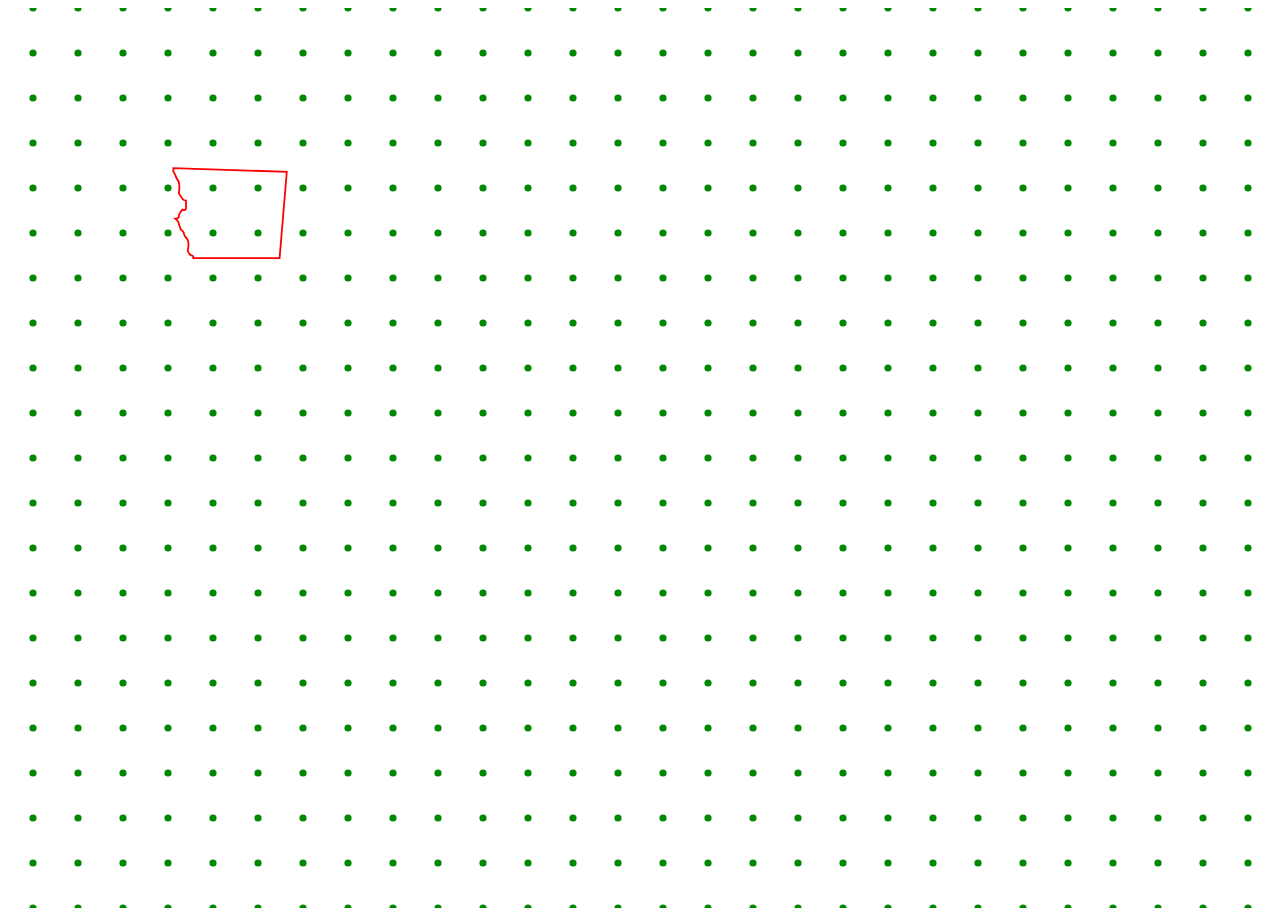
<file: frontend/room/map2.html>
<html>
<head>
<script src="svg.js"></script>
<script>

const k = 25;

function update_near(circ, oldx, oldy) {
  let newx = circ.getAttribute("cx");
  let newy = circ.getAttribute("cy");
  for (let path of document.getElementsByTagName("path")) {
    let d = path.getAttribute("d");
    let points = d.split(" ");
    for (let i = 0; i < points.length; ++i) {
      if (!points[i].includes(",")) {
        continue;
      }
      let [x, y] = points[i].split(',');
      x = parseFloat(x);
      y = parseFloat(y);
      if (Math.abs(x - oldx) > k || Math.abs(y - oldy) > k) {
        continue;
      }

      let left = Math.floor(x / k) * k;
      let top = Math.floor(y / k) * k;

      let right = left + k;
      let bot = top + k;

      let t = (x - left) / k;
      let s = (y - top) / k;

      let newleft  = ( left === oldx ? newx : left );
      let newright = (right === oldx ? newx : right);
      let newtop   = (  top === oldy ? newy : top  );
      let newbot   = (  bot === oldy ? newy : bot  );

      x = newright * t + newleft * (1 - t);
      y = newbot * s + newtop * (1 - s);

      points[i] = x + "," + y;
    }
    path.setAttribute("d", points.join(" "));
  }

  circ.setAttribute("cx", oldx);
  circ.setAttribute("cy", oldy);
}

window.onload = () => {
  let pt = riskMap.createSVGPoint();
  let down = null;

  window.addEventListener('mousemove', (e) => {
    if (down) {
      pt.x = e.clientX;
      pt.y = e.clientY;
      let loc = pt.matrixTransform(riskMap.getScreenCTM().inverse());
      down.setAttribute("cx", loc.x);
      down.setAttribute("cy", loc.y);
    }
  });

  // for (let _ = 0; _ < 4; ++_) {
  //   for (let path of document.getElementsByTagName("path")) {
  //     let d = path.getAttribute("d");
  //     let points = d.split(" ");
  //     console.log(points.length);
  //     let P = [];
  //     for (let i = 0; i < points.length; ++i) {
  //       if (!points[i].includes(",")) {
  //         P.push(points[i]);
  //         continue;
  //       }

  //       let p2 = null;
  //       for (let j = i + 1; j < points.length + i; ++j) {
  //         if (points[j % points.length].includes(",")) {
  //           p2 = points[j % points.length];
  //           break;
  //         }
  //       }

  //       if (!p2) {
  //         throw Error('');
  //       }

  //       let [x1, y1] = points[i].split(',');
  //       x1 = parseFloat(x1);
  //       y1 = parseFloat(y1);

  //       let [x2, y2] = p2.split(',');
  //       x2 = parseFloat(x2);
  //       y2 = parseFloat(y2);

  //       let midx = (x1 + x2) / 2;
  //       let midy = (y1 + y2) / 2;

  //       P.push(x1 + ',' + y1);
  //       P.push(midx + ',' + midy);
  //     }
  //     path.setAttribute("d", P.join(" "));
  //   }
  // }

  for (let y = 125; y <= 125 + 500; y += k) {
    for (let x = 175; x <= 175 + 750; x += k) {
      let circ = svg.circle(x, y, 2);
      circ.style.fill = '#080';
      circ.style.cursor = 'pointer';
      circ.addEventListener('mousedown', (e) => {
        down = circ;
      });
      circ.addEventListener('mouseup', (e) => {
        update_near(down, x, y);
        down = null;
      });
      grid.appendChild(circ);
    }
  }
}

</script>
</head>
<body>
  <svg id="riskMap" viewBox="175 125 750 500" xmlns="http://www.w3.org/2000/svg" style="width:1400px; height:900px">
    <g id="layer4">
<!--       <path stroke="red" fill="none" d="M 832,509 C 832,509 832,510 832,508 C 833,506 832,504 833,503 C 834,501 834,501 836,501 C 837,500 837,500 838,499 C 838,498 839,498 840,498 C 841,498 842,499 843,498 C 844,497 843,496 844,497 C 845,497 845,497 846,497 C 847,498 848,498 851,498 C 853,497 854,496 854,497 C 854,499 854,499 855,499 C 856,499 856,499 855,500 C 855,501 855,500 854,502 C 852,504 851,504 851,506 C 851,507 851,508 851,508 C 851,508 851,510 852,510 C 853,510 853,510 855,509 C 857,509 858,509 858,511 C 858,512 859,515 860,515 C 861,516 861,516 863,516 C 865,515 866,516 866,515 C 866,513 866,513 866,511 C 866,510 864,512 867,509 C 869,505 869,507 869,503 C 868,500 867,500 868,497 C 869,495 869,495 869,495 C 869,495 871,495 871,497 C 871,500 872,502 872,503 C 872,504 873,508 873,508 C 873,508 874,509 875,509 C 875,508 876,508 876,507 C 876,506 877,504 877,505 C 877,506 878,506 878,507 C 878,508 878,509 878,510 C 879,512 880,513 880,513 C 880,513 880,515 880,515 C 880,516 880,517 880,518 C 880,520 880,520 880,522 C 880,524 880,524 881,524 C 882,525 882,525 882,525 C 883,525 883,524 884,525 C 884,526 884,526 886,526 C 887,527 888,526 888,526 C 888,526 889,527 889,528 C 889,529 888,530 889,531 C 889,533 889,533 890,533 C 891,533 891,533 891,533 C 891,533 892,534 892,536 C 892,537 892,538 892,538 L 893,539 C 893,539 894,540 894,541 C 895,542 896,542 896,542 C 896,542 896,543 896,544 C 897,545 896,544 897,545 C 898,547 898,547 898,548 C 898,549 899,550 899,551 C 899,553 899,553 899,555 C 898,557 899,554 898,557 C 898,560 898,561 898,562 C 898,563 898,563 897,565 C 897,567 897,568 897,568 C 897,568 896,570 895,570 C 894,570 892,569 892,570 C 892,571 892,572 893,572 C 894,572 894,571 894,573 C 894,574 894,574 893,575 C 892,576 892,576 891,576 C 889,577 890,576 889,578 C 888,581 889,581 888,582 C 887,582 887,582 887,583 C 886,585 886,585 886,586 C 886,587 886,588 886,588 C 886,588 884,589 884,591 C 884,592 885,592 885,593 C 884,594 885,594 883,594 C 881,594 881,594 881,594 L 878,595 C 878,595 878,594 877,594 C 876,595 876,595 876,596 C 875,597 875,597 874,597 C 873,598 874,598 873,599 C 873,600 873,600 872,600 C 871,599 870,600 870,599 C 870,597 870,597 868,597 C 867,596 866,596 866,596 C 866,596 866,597 866,597 C 865,598 866,599 864,599 C 863,600 863,600 862,599 L 862,599 C 862,599 862,593 862,592 C 863,591 862,591 861,590 C 861,589 862,547 862,547 C 862,546 832,547 832,547 L 832,509 z" id="eastern_australia"></path>
      <path id="indonesia" stroke="red" fill="none" d="M 778,511 C 779,512 778,513 780,513 C 782,513 783,512 784,512 C 786,513 785,513 786,513 C 788,513 789,512 790,512 C 791,512 792,512 793,512 C 793,512 795,513 796,513 C 797,513 800,513 801,513 C 801,514 803,515 804,514 C 805,513 805,513 805,512 C 805,511 805,510 804,510 C 804,509 804,509 802,509 C 800,509 799,508 799,508 C 798,508 797,507 796,507 C 796,506 793,505 792,505 C 791,505 788,505 787,505 C 785,505 785,505 783,506 C 782,507 781,507 780,508 C 779,509 779,508 779,509 C 778,511 778,511 778,511 z M 801,503 C 802,501 801,501 801,500 C 801,498 802,499 802,498 C 803,497 803,495 804,497 C 805,499 805,500 806,501 C 807,502 808,503 809,502 C 810,501 812,500 811,498 C 809,497 809,498 809,495 C 808,492 808,491 807,491 C 807,491 806,492 806,490 C 806,489 805,487 806,486 C 808,486 809,487 810,486 C 811,484 812,483 810,483 C 809,483 807,483 807,483 C 806,483 805,483 805,482 C 805,481 804,481 806,481 C 808,481 807,481 809,481 C 811,481 812,480 813,479 C 813,479 814,477 815,476 C 815,476 816,475 816,475 C 816,474 815,474 815,473 C 814,473 813,473 812,473 C 812,474 811,475 810,476 C 809,476 805,476 804,476 C 803,477 802,477 802,478 C 801,478 800,479 800,480 C 800,482 800,483 800,484 C 800,484 799,486 799,487 C 798,487 799,489 798,490 C 798,491 798,490 798,492 C 798,493 797,493 798,494 C 798,495 799,495 798,496 C 798,497 797,497 798,498 C 798,499 799,499 799,500 C 799,501 799,502 799,503 C 799,504 801,503 801,503 z M 791,496 C 791,496 790,495 792,493 C 795,491 795,491 795,489 C 795,487 795,487 794,486 C 793,485 792,484 793,483 C 794,481 794,481 796,480 C 797,480 799,478 799,477 C 799,476 799,475 799,474 C 799,473 798,471 797,470 C 797,468 797,467 797,466 C 797,465 798,465 799,464 C 801,463 801,463 801,461 C 801,459 801,457 800,456 C 799,456 799,456 798,455 C 796,455 796,454 794,453 C 792,451 791,451 790,452 C 790,453 791,450 790,454 C 789,457 789,457 789,458 C 788,459 786,459 786,460 C 786,462 787,462 785,465 C 783,467 779,471 777,471 C 774,472 772,472 772,473 C 772,474 773,475 773,476 C 773,477 771,478 771,479 C 772,479 772,479 773,480 C 773,481 773,484 773,484 L 776,487 C 776,487 774,490 775,490 C 776,491 776,491 777,492 C 778,494 779,495 781,495 C 782,495 783,496 784,496 C 785,497 786,496 787,496 C 788,496 791,497 791,496 z M 767,479 L 768,478 C 768,478 768,480 768,481 C 768,482 768,483 768,484 C 769,484 768,485 768,486 C 768,487 769,489 769,489 L 770,490 L 772,491 C 772,491 772,491 772,492 C 773,493 774,493 774,493 C 774,493 774,494 774,495 C 774,496 773,497 774,497 C 775,497 776,497 777,497 C 778,497 777,498 778,499 C 778,500 779,500 779,501 C 779,502 779,503 779,504 C 778,505 779,505 778,506 C 777,507 776,507 776,507 C 775,507 775,507 774,508 C 774,509 776,510 774,510 C 771,509 771,510 771,509 C 770,508 772,507 770,506 C 768,506 770,508 767,505 C 764,501 764,504 763,501 C 763,497 762,497 760,494 C 759,492 758,490 757,490 C 756,490 755,491 754,489 C 754,488 754,489 754,487 C 754,485 754,485 753,483 C 752,482 752,482 751,480 C 751,478 751,479 749,476 C 747,473 746,473 744,471 C 742,470 742,470 742,468 C 742,466 741,464 742,463 C 743,463 743,462 745,463 C 746,464 746,465 747,465 C 748,465 749,465 749,465 C 750,465 750,464 751,466 C 752,467 753,467 753,469 C 754,470 754,470 755,471 C 755,472 756,472 756,472 C 757,471 758,470 758,471 C 758,472 758,472 759,472 C 759,473 760,471 760,473 C 760,476 759,477 760,476 C 761,475 762,474 762,474 C 762,474 762,474 763,475 C 763,476 763,478 764,478 C 765,479 766,479 766,479 L 767,479 z"/>
      <path stroke="red" fill="none" d="M 832,455 C 832,455 833,452 834,452 C 835,451 834,451 834,449 C 834,448 833,447 834,447 C 836,446 836,447 838,446 C 839,446 841,445 841,445 L 843,447 C 843,447 843,447 846,447 C 848,447 849,448 850,450 C 851,452 850,453 853,454 C 856,456 858,457 860,457 C 861,458 863,459 862,460 C 862,462 864,462 862,463 C 862,463 867,465 868,467 C 869,468 870,469 869,470 C 867,471 866,470 866,471 C 866,472 867,473 867,474 C 868,475 869,476 869,478 C 869,479 869,480 870,481 C 872,482 872,482 872,483 C 872,484 872,485 872,485 C 872,485 871,486 869,486 C 867,486 866,485 866,485 C 865,485 863,484 863,484 C 863,484 862,480 858,479 C 855,478 855,477 855,478 C 855,479 856,480 855,481 C 853,481 852,481 852,481 C 851,481 855,483 850,483 C 846,483 845,481 843,482 C 841,483 836,478 836,478 C 836,478 833,479 833,477 C 833,476 832,476 833,474 C 834,473 834,473 834,472 C 834,470 834,470 834,468 C 834,467 835,466 834,466 C 833,465 832,465 832,464 C 831,463 831,462 831,462 C 830,462 831,463 829,463 C 828,463 827,464 825,462 C 824,460 824,460 822,460 C 819,460 814,464 818,460 C 822,457 823,457 823,457 C 823,457 819,457 819,455 C 819,454 818,452 817,451 C 816,451 815,451 816,449 C 816,448 817,444 820,444 C 824,444 825,445 826,446 C 827,446 829,445 829,446 C 829,448 829,451 829,451 C 829,451 830,452 831,454 L 832,455 z" id="new_guinea"></path>
      <path stroke="red" fill="none" d="M 254,242 C 253,241 254,242 253,240 C 253,238 252,238 251,237 C 251,237 250,237 250,235 C 251,234 251,234 251,233 C 250,232 249,231 248,230 C 248,229 248,230 248,228 C 248,227 248,226 247,226 C 245,225 244,227 243,225 C 243,223 243,224 241,224 C 240,224 239,224 239,223 C 238,222 238,221 237,221 C 236,221 235,221 234,220 C 234,219 233,218 232,218 C 231,218 231,218 230,219 C 228,219 232,220 229,221 C 226,222 225,222 224,221 C 224,221 221,222 222,221 C 222,219 222,219 223,218 C 224,218 225,218 225,217 C 224,217 224,216 222,217 C 219,217 218,217 217,218 C 216,219 216,220 216,221 C 216,221 217,221 214,222 C 211,224 213,222 210,224 C 207,227 208,227 206,228 C 203,228 205,228 203,230 C 201,231 202,232 200,232 C 198,232 199,235 197,233 C 195,231 194,232 196,231 C 197,230 197,230 198,230 C 199,230 199,230 200,229 C 201,227 201,227 202,226 C 204,226 204,228 205,226 C 205,223 205,223 206,222 C 207,221 209,220 207,219 C 205,219 205,219 204,220 C 202,220 202,221 200,221 C 199,220 198,220 198,220 C 198,219 198,217 198,217 C 198,217 199,216 197,216 C 195,215 195,217 195,215 C 195,214 196,214 195,213 C 194,212 194,212 193,212 C 192,213 190,214 191,212 C 192,210 193,210 194,209 C 194,208 195,206 195,205 C 196,204 194,204 196,203 C 197,202 197,202 199,202 C 201,202 200,202 201,203 C 203,203 203,204 204,203 C 204,203 205,202 206,201 C 206,201 207,200 207,200 C 207,199 208,198 206,199 C 205,199 205,199 204,200 C 202,200 202,201 201,200 C 200,198 200,197 200,197 C 200,197 200,197 200,196 C 200,194 199,191 202,190 C 205,189 207,190 208,190 C 208,191 207,191 208,192 C 210,192 210,192 211,191 C 211,190 212,190 211,189 C 210,189 210,189 209,188 C 209,187 209,187 209,185 C 208,184 208,184 207,183 C 207,182 205,180 207,179 C 210,179 212,178 212,178 C 212,178 214,175 216,176 C 218,176 220,176 222,174 C 224,173 226,174 226,174 L 229,175 C 229,175 231,178 233,177 C 235,176 235,179 238,179 C 241,180 243,180 246,181 C 246,181 247,181 247,182 C 246,183 245,213 245,213 L 245,213 L 253,214 C 253,214 253,214 253,216 C 254,217 254,218 255,220 C 257,222 256,228 256,228 L 258,231 C 258,231 259,232 260,232 C 260,232 260,235 260,236 C 260,238 258,237 258,237 C 257,238 256,240 256,241 C 256,242 254,242 254,242 z" id="alaska"></path>
      <path stroke="red" fill="none" d="M 333,219 C 332,222 331,228 331,228 L 333,230 C 333,230 335,232 336,234 C 338,236 339,239 342,239 C 345,238 346,241 346,241 L 348,240 C 348,240 350,238 351,239 C 351,240 353,241 353,241 C 353,241 355,239 357,239 C 359,239 357,241 357,241 L 353,243 C 353,243 354,245 355,245 C 356,245 357,249 356,250 C 354,251 356,253 356,253 L 357,255 L 359,256 L 359,259 L 359,259 C 358,261 358,278 358,278 C 358,278 359,276 360,276 C 360,276 362,277 362,278 C 363,278 363,276 363,276 C 364,275 364,276 365,276 C 366,277 365,276 366,276 C 368,276 368,279 368,280 C 368,280 366,281 366,281 C 366,281 363,282 362,282 C 361,282 360,283 359,284 C 359,285 357,284 356,285 C 355,285 356,286 356,287 C 356,288 352,292 351,291 C 350,290 349,288 347,288 C 346,287 348,285 348,284 C 349,282 349,280 348,277 C 347,274 346,273 346,272 C 345,271 344,270 344,267 C 343,265 341,269 338,268 C 336,267 332,269 332,269 C 332,269 333,264 332,264 C 331,264 312,264 312,264 C 312,264 312,264 312,261 C 312,259 316,216 316,216 L 334,216 L 333,219 z" id="ontario"></path>
      <path stroke="red" fill="none" d="M 334,217 C 335,214 343,206 343,206 C 343,206 346,206 348,205 C 349,204 346,201 346,201 L 347,199 L 349,200 C 349,200 350,202 352,202 C 354,202 353,200 354,199 C 356,199 357,195 357,195 C 357,195 360,197 363,194 C 366,191 364,192 363,191 C 362,189 364,188 364,188 L 362,188 C 362,188 363,187 362,184 C 360,182 360,186 358,187 C 357,188 357,189 353,188 C 350,187 353,186 353,184 C 353,183 349,185 348,183 C 347,181 346,184 347,182 C 347,180 346,177 345,176 C 344,175 348,169 348,169 C 348,169 351,170 351,168 C 351,165 353,165 353,164 C 353,163 349,164 349,164 L 348,166 C 348,166 344,163 344,166 C 344,170 343,170 341,174 C 339,178 340,181 340,181 C 340,181 342,181 342,183 C 341,186 337,185 337,185 L 336,181 L 334,181 C 334,181 333,185 334,187 C 334,188 326,187 324,185 C 322,183 319,187 317,188 C 315,189 313,188 311,187 C 309,187 310,190 305,190 C 301,189 303,183 302,186 C 301,188 296,184 294,182 C 292,180 287,180 287,180 L 287,178 L 284,178 L 281,178 C 281,178 278,180 276,179 C 274,179 275,181 275,181 C 275,181 272,182 269,182 C 266,181 266,183 265,184 C 263,185 258,182 255,181 C 252,180 250,182 247,181 C 247,181 245,213 245,214 C 246,214 328,217 332,216 C 336,216 334,217 334,217 z" id="northwest_territory"></path>
      <path stroke="red" fill="none" d="M 317,414 C 319,413 318,411 318,410 C 318,409 318,408 318,407 C 318,406 318,405 319,404 C 321,403 321,401 321,401 L 322,400 L 322,398 L 323,396 C 323,396 324,395 324,394 C 324,394 324,392 324,392 L 324,390 L 327,389 C 327,389 327,390 328,389 C 329,389 330,388 330,388 L 333,387 C 333,387 334,386 335,385 C 335,385 337,384 337,384 C 337,384 338,384 338,384 C 339,384 341,383 341,383 C 341,383 341,383 342,382 C 343,382 343,381 344,381 C 344,381 348,380 348,380 C 348,380 349,381 349,383 C 349,384 349,385 350,384 C 351,384 352,384 352,384 C 353,384 353,382 354,383 C 355,384 355,384 356,384 C 356,384 358,384 358,384 L 363,386 C 363,386 364,386 365,386 C 366,385 369,385 369,385 C 369,385 370,386 371,386 C 371,387 374,388 375,390 C 376,391 378,392 378,393 C 378,393 379,394 380,394 C 380,394 380,395 381,395 C 381,395 383,395 383,395 C 383,395 383,396 383,396 C 384,397 385,396 385,397 C 386,398 385,399 386,399 C 387,399 387,399 387,399 L 389,398 C 389,398 389,397 390,398 C 391,399 391,399 392,399 C 393,399 392,400 394,400 C 396,401 398,401 399,401 C 399,401 399,399 401,401 C 403,402 404,403 404,403 C 404,403 400,407 399,408 C 398,409 398,411 397,411 C 396,411 388,412 388,412 C 388,412 389,414 388,414 C 386,414 376,414 376,414 L 375,409 C 375,409 373,410 373,408 C 373,407 373,404 373,404 C 373,404 370,405 369,406 C 367,406 366,409 364,408 C 363,408 362,406 362,408 C 362,409 362,413 361,414 C 360,414 360,413 359,414 C 358,415 355,416 355,415 C 354,414 353,414 353,414 C 352,413 351,413 351,413 C 350,413 350,412 349,413 C 348,414 347,415 346,416 C 346,417 345,419 345,420 C 345,421 347,421 347,423 C 347,424 346,425 345,425 C 344,426 339,427 339,427 C 339,427 339,425 338,425 C 338,424 337,424 336,424 C 335,423 334,422 333,422 C 332,422 330,422 329,422 C 329,421 328,420 326,420 C 325,420 324,421 323,420 C 322,418 320,416 319,415 C 319,415 316,415 317,414 z" id="venezuela"></path>
      <path stroke="red" fill="none" d="M 659,534 C 660,535 660,534 660,537 C 660,539 661,542 659,540 C 658,538 658,537 658,539 C 658,540 658,542 658,542 C 658,542 659,544 658,544 C 656,544 656,544 656,544 C 656,545 656,546 656,546 L 655,547 L 654,550 C 654,550 656,550 655,552 C 654,553 654,554 654,554 C 654,554 654,552 654,556 C 653,559 653,560 653,560 C 653,560 654,560 653,561 C 651,563 651,564 651,565 C 650,565 651,566 650,567 C 649,568 648,569 648,569 L 647,570 C 647,570 647,571 647,572 C 647,573 646,573 646,573 C 646,573 646,574 646,574 C 646,575 646,576 645,576 C 644,577 645,577 643,578 C 642,579 642,578 642,580 C 642,582 642,582 641,582 C 640,582 631,583 630,582 C 628,582 631,575 629,574 C 627,573 626,568 627,568 C 628,567 627,568 628,567 C 629,566 629,566 630,565 C 630,564 631,564 631,564 C 631,564 630,561 631,561 C 631,561 631,559 631,559 C 631,559 631,557 632,557 C 633,556 631,555 633,555 C 634,554 635,555 635,554 C 635,553 634,553 633,553 C 633,553 632,553 632,551 C 632,550 632,551 631,550 C 631,548 630,549 631,547 C 633,546 633,547 633,545 C 633,544 632,543 634,543 C 635,543 636,543 638,542 C 639,542 637,542 640,542 C 643,542 643,543 644,542 C 645,541 646,541 646,540 C 646,539 646,538 647,538 C 649,537 649,538 650,537 C 650,536 651,535 651,534 C 651,533 650,533 651,533 C 653,533 653,533 654,532 C 654,532 654,532 654,530 C 655,528 654,528 655,527 C 656,527 658,525 658,525 C 658,525 658,524 659,526 C 660,528 659,528 660,529 C 661,530 661,529 661,530 C 661,531 661,533 661,533 L 659,534 z" id="madagascar"/>
      <path stroke="red" fill="none" d="M 544,385 C 543,384 543,384 543,383 C 542,382 542,381 541,381 C 540,380 540,382 539,380 C 539,378 539,376 538,376 C 538,376 537,375 536,374 C 535,373 534,372 534,372 L 532,371 C 532,371 527,371 526,371 C 526,371 524,371 524,371 C 523,372 523,372 522,373 C 521,373 518,375 518,375 C 517,375 514,375 514,375 C 514,375 514,376 513,377 C 512,378 510,379 509,378 C 508,378 508,378 507,378 C 505,378 504,380 503,380 C 502,379 501,380 500,380 C 499,381 500,381 498,381 C 496,381 494,381 494,381 C 493,381 492,381 492,381 C 491,381 490,381 490,381 C 489,381 488,382 488,382 L 488,387 L 485,391 C 485,391 485,393 484,396 C 483,398 482,400 482,400 L 481,404 C 481,404 479,405 479,405 C 479,406 480,407 479,407 C 479,408 478,407 477,409 C 477,410 476,411 476,412 C 476,412 477,413 476,414 C 475,415 474,415 474,417 C 474,419 473,421 474,422 C 475,423 475,424 475,426 C 475,427 475,427 475,429 C 475,431 476,431 476,432 C 476,434 475,435 475,437 C 475,439 474,439 474,441 C 474,443 471,444 473,445 C 475,447 475,448 475,450 C 476,451 480,451 480,454 C 480,457 484,457 484,458 C 484,460 483,462 486,463 C 489,465 489,466 490,467 C 490,467 493,468 494,469 C 494,469 495,471 496,471 C 496,472 497,473 499,473 C 501,473 501,473 505,472 C 508,472 511,472 511,472 C 512,472 514,472 516,472 C 517,471 517,470 518,469 C 520,469 521,469 522,469 C 523,469 527,469 528,469 C 529,470 529,469 530,471 C 531,473 529,475 533,475 C 538,475 541,474 542,475 C 542,476 540,478 540,479 C 541,481 541,481 541,482 L 541,482 C 542,483 542,484 543,484 C 543,484 545,483 545,483 C 545,483 547,483 548,483 C 550,484 550,483 552,483 C 553,482 554,484 554,484 C 554,484 555,485 556,484 C 558,483 557,483 557,481 C 556,480 557,479 558,475 C 558,472 556,474 556,474 C 556,474 556,472 556,470 C 556,467 557,469 557,468 C 558,467 559,467 560,466 C 560,466 562,466 563,465 C 563,465 564,463 565,463 C 567,462 568,462 570,461 C 573,460 572,458 572,458 C 572,457 575,454 575,454 C 575,454 574,452 573,451 C 572,450 573,448 573,447 C 573,446 573,446 574,445 C 574,445 574,444 574,444 L 575,442 C 575,442 575,441 575,440 C 575,439 575,439 574,439 C 573,439 574,439 575,438 C 576,437 575,436 576,435 C 576,434 575,430 575,429 C 575,428 571,429 570,429 C 569,428 569,428 569,428 C 569,428 568,425 568,424 C 568,423 565,425 564,424 C 564,424 564,423 564,422 C 564,420 562,421 561,421 C 560,421 559,420 558,419 C 557,419 556,420 555,420 C 553,420 553,420 553,419 C 552,418 551,419 549,419 C 547,419 548,418 547,417 C 546,416 545,417 543,416 C 541,416 542,415 542,414 C 541,413 540,413 540,413 C 540,413 540,411 540,410 C 540,409 540,407 540,406 C 540,405 540,403 538,402 C 537,402 538,400 538,400 C 538,400 538,399 538,398 C 538,397 539,396 540,396 C 541,396 541,395 541,395 C 541,395 540,393 539,391 C 539,390 541,390 541,390 L 541,389 C 541,389 542,389 543,388 C 545,387 544,385 544,385 z" id="north_africa"></path>
      <path stroke="red" fill="none" d="M 429,209 C 429,209 429,213 428,215 C 428,217 427,216 427,218 C 426,220 427,221 426,223 C 425,224 425,222 425,225 C 425,229 425,230 424,230 C 423,231 424,232 423,232 C 421,232 421,233 420,232 C 420,230 421,230 419,230 C 418,229 417,231 416,229 C 416,228 417,227 416,227 C 414,226 417,230 413,225 C 409,220 409,217 409,217 C 409,217 408,216 408,215 C 408,214 409,211 408,210 C 407,208 406,205 407,204 C 408,203 410,204 410,202 C 410,200 410,200 411,199 C 411,198 411,198 410,197 C 409,197 410,198 408,197 C 407,197 407,196 406,196 C 406,196 407,197 405,196 C 403,195 402,195 404,194 C 406,194 407,193 408,194 C 408,194 409,195 408,193 C 408,192 404,191 404,189 C 404,188 404,188 404,187 C 404,186 404,185 403,184 C 402,183 402,183 402,182 C 402,180 402,180 401,179 C 400,178 400,179 399,178 C 398,176 398,176 397,176 C 396,176 396,176 395,175 C 394,174 394,173 393,173 C 391,174 390,174 390,175 C 389,175 390,176 388,176 C 387,176 386,176 385,176 C 385,176 384,176 384,176 C 384,176 383,174 381,175 C 379,175 379,176 379,175 C 378,174 377,174 377,173 C 377,173 375,173 377,172 C 378,170 377,170 379,170 C 381,170 381,170 382,170 C 383,169 384,169 383,169 C 383,169 383,168 382,168 C 380,168 379,168 379,167 C 379,166 378,165 379,165 C 381,165 382,166 383,165 C 384,164 384,164 385,164 C 386,165 388,165 388,164 C 388,163 390,163 389,163 C 387,162 386,162 387,161 C 387,161 388,161 388,160 C 387,159 386,158 388,158 C 391,158 392,159 392,158 C 393,156 391,155 393,155 C 396,155 398,154 398,153 C 398,152 398,152 400,152 C 402,153 402,154 403,152 C 404,151 403,151 405,151 C 407,152 407,152 408,151 C 409,151 407,150 410,151 C 412,151 411,152 412,150 C 412,148 410,148 412,148 C 415,147 415,148 416,146 C 417,145 416,145 418,145 C 420,144 420,145 419,143 C 418,142 416,141 419,141 C 421,141 423,141 423,140 C 423,140 423,141 424,140 C 426,140 426,140 427,138 C 427,137 427,137 428,138 C 429,138 428,139 430,138 C 432,137 431,137 433,137 C 435,137 435,137 438,137 C 440,137 439,138 440,138 C 442,138 442,138 443,138 C 445,138 445,138 446,139 C 447,139 447,140 449,140 C 451,140 452,139 452,140 C 453,142 452,142 454,142 C 457,143 458,142 456,143 C 455,144 452,144 453,145 C 454,146 453,146 451,146 C 449,147 445,147 448,148 C 451,148 453,147 454,148 C 454,149 453,149 456,149 C 459,149 458,148 460,148 C 463,149 463,150 463,148 C 464,146 462,145 465,146 C 468,147 467,147 469,146 C 471,145 471,143 472,145 C 472,147 472,148 471,149 C 469,149 469,148 469,150 C 468,152 468,152 467,153 C 466,154 465,153 465,155 C 466,157 466,157 465,158 C 465,160 464,161 465,162 C 466,163 466,162 467,163 C 468,165 468,165 467,166 C 467,168 466,167 466,169 C 466,172 466,173 467,172 C 467,172 468,170 468,172 C 468,173 468,174 467,175 C 465,176 465,175 465,176 C 465,177 466,178 465,179 C 464,180 465,181 463,180 C 462,178 461,177 460,178 C 459,179 458,178 459,179 C 460,181 461,180 461,181 C 461,181 461,182 462,183 C 462,183 462,184 463,184 C 464,183 464,184 464,185 C 464,186 464,186 464,187 C 465,188 465,188 465,188 C 464,189 464,189 463,189 C 462,190 462,191 462,191 C 461,191 460,191 460,190 C 460,189 460,187 459,187 C 458,186 457,184 457,186 C 457,187 457,188 457,189 C 456,189 455,188 456,190 C 458,191 458,191 458,191 C 458,191 460,192 459,193 C 459,193 459,194 457,194 C 456,194 456,192 455,194 C 453,196 452,197 452,197 L 451,196 C 451,196 450,194 450,195 C 450,196 450,196 449,198 C 448,200 448,201 447,201 C 446,201 445,200 445,201 C 444,202 445,202 444,203 C 443,204 442,204 441,204 C 441,204 442,202 440,204 C 439,206 440,206 438,207 C 437,207 437,207 436,207 C 435,207 434,207 433,207 C 432,207 431,207 430,207 C 429,208 429,209 429,209 L 429,209 z" id="greenland"></path>
      <path stroke="red" fill="none" d="M 474,212 C 474,212 476,214 476,213 C 477,212 475,211 477,212 C 478,213 478,213 479,213 C 479,214 482,212 481,214 C 480,216 479,216 480,216 C 481,216 480,216 481,217 C 482,218 482,219 483,218 L 484,214 C 484,214 488,214 488,215 C 487,217 487,217 488,216 C 490,215 489,213 491,214 C 492,215 492,216 493,215 C 493,214 492,213 493,213 C 495,213 495,215 496,213 C 497,211 496,210 497,211 C 498,211 498,211 499,210 C 500,210 500,209 501,210 C 502,210 502,211 502,211 C 502,211 504,211 504,211 C 505,212 504,210 504,212 C 505,214 505,215 506,215 C 506,214 507,214 507,215 C 507,217 505,217 507,217 C 508,217 509,217 509,218 C 509,219 510,220 510,220 C 510,220 510,221 510,221 C 510,222 509,222 510,223 C 510,223 510,224 510,224 C 509,225 508,225 507,225 C 507,225 506,226 506,227 C 506,227 507,227 505,228 C 504,230 505,230 504,230 C 503,230 502,231 502,231 L 499,231 L 498,230 C 498,230 498,229 497,229 C 497,230 497,231 497,231 C 496,231 495,229 495,230 C 495,231 496,233 496,233 C 496,233 496,234 495,234 C 495,235 495,235 493,236 C 491,236 491,236 490,237 C 489,237 489,238 488,237 C 486,236 481,234 481,234 C 480,234 479,235 478,234 C 476,234 475,235 475,234 C 474,233 474,235 475,233 C 475,231 477,230 477,230 C 477,230 477,230 477,229 C 477,229 477,228 476,228 C 476,228 476,228 475,227 C 475,226 475,226 474,226 C 473,226 472,227 471,226 C 470,225 470,225 470,224 C 471,224 471,223 472,223 C 473,223 473,224 474,223 C 474,221 475,221 475,221 C 475,221 474,220 473,220 C 472,221 473,222 472,220 C 471,218 470,218 470,218 C 470,218 469,218 470,217 C 471,216 471,216 472,215 C 472,214 471,213 472,212 C 473,211 473,212 473,212 L 474,212 z" id="iceland"></path>
      <path id="great_britain" stroke="red" fill="none" d="M 466,294 C 466,294 466,294 464,294 C 463,294 463,294 462,295 C 461,295 460,295 459,296 C 458,296 457,297 457,297 C 457,297 457,297 456,298 C 455,298 455,298 453,298 C 452,298 453,297 452,296 C 452,296 448,297 450,296 C 451,295 452,296 451,295 C 450,294 449,294 450,294 C 452,294 452,294 452,294 C 452,293 451,294 452,293 C 453,291 453,291 454,290 C 455,290 454,288 455,289 C 456,289 457,289 457,289 L 457,288 C 457,288 454,288 454,288 C 454,288 452,286 452,286 C 451,286 450,287 451,286 C 451,286 452,284 452,284 C 452,284 450,283 451,282 C 451,282 452,282 452,281 C 452,280 450,280 452,279 C 453,278 453,278 454,277 C 455,276 455,276 456,277 C 456,277 456,278 457,277 C 458,276 459,275 459,275 C 459,275 458,275 460,274 C 462,273 460,272 463,273 C 466,273 465,273 466,273 C 467,273 467,271 467,273 C 468,274 467,274 469,275 C 470,275 471,275 471,276 C 470,277 470,277 470,277 C 471,278 471,278 471,279 C 471,280 471,280 470,281 C 469,281 469,280 468,282 C 467,283 466,282 466,282 C 466,282 466,282 465,282 C 465,283 465,284 464,283 C 463,282 461,282 461,282 C 461,282 461,282 461,283 C 461,284 462,286 462,286 C 462,286 463,288 463,289 C 462,290 460,290 462,290 C 464,291 463,290 463,291 C 463,292 463,293 464,293 C 465,293 466,294 466,294 z M 478,283 C 478,282 478,282 478,282 C 478,281 478,281 478,280 C 478,280 478,279 478,279 C 478,278 477,277 477,277 C 477,276 476,275 476,275 C 475,274 475,274 474,274 C 474,274 474,274 473,275 C 472,275 472,275 472,274 C 471,274 471,273 471,272 C 471,271 471,272 472,271 C 472,271 472,271 473,270 C 473,270 473,270 473,269 C 473,269 473,268 473,267 C 472,267 472,267 471,267 C 471,266 471,266 471,266 C 470,265 470,266 469,266 C 468,265 469,265 469,265 C 469,264 469,264 468,263 C 468,262 468,263 467,263 C 467,263 467,263 466,262 C 466,261 466,262 466,261 C 466,261 466,261 465,260 C 465,259 466,259 466,259 C 467,258 467,258 468,257 C 468,257 468,257 467,256 C 467,255 467,255 467,255 C 467,255 466,255 465,255 C 464,255 464,255 464,255 C 463,254 464,254 465,253 C 465,253 465,252 466,251 C 467,251 467,251 468,250 C 469,250 469,250 469,249 C 469,248 470,247 470,247 C 470,246 471,245 471,244 C 471,243 473,245 476,244 C 479,243 479,244 479,244 C 479,244 480,247 478,248 C 475,249 477,253 477,253 L 477,253 C 477,253 478,252 479,252 C 480,252 479,252 480,252 C 481,252 481,252 482,251 C 483,250 483,252 483,252 C 483,253 484,255 484,255 L 484,255 C 484,255 483,256 483,257 C 483,258 483,257 483,258 C 483,258 482,258 482,258 C 481,259 482,259 482,260 C 482,261 482,260 482,260 C 481,260 481,260 480,261 C 480,262 480,262 480,262 C 479,263 479,263 478,263 C 477,264 478,264 478,265 C 478,266 479,264 481,264 C 482,264 482,264 483,264 C 484,264 484,264 484,265 C 485,265 484,266 485,266 C 485,267 485,267 486,267 C 486,268 486,268 486,269 C 486,270 486,270 486,270 C 486,270 487,273 488,274 C 490,275 489,275 490,275 C 490,276 492,279 492,279 C 492,280 492,280 493,282 C 493,283 493,283 492,284 C 492,284 492,284 492,285 C 492,286 492,286 492,287 C 492,287 492,287 494,286 C 496,285 495,286 496,285 C 497,285 497,285 498,285 C 499,285 499,286 500,287 C 501,288 500,288 501,288 C 501,289 501,289 500,290 C 500,290 500,290 500,291 C 499,292 500,292 499,293 C 499,293 499,293 497,293 C 496,293 497,294 496,294 C 496,295 496,295 496,296 C 496,296 496,297 496,297 C 496,297 497,297 497,298 C 498,298 498,298 497,299 C 497,300 496,300 495,300 C 494,301 494,300 493,300 C 492,300 492,300 490,301 C 489,302 489,301 488,301 C 487,301 487,301 486,301 C 484,301 484,301 483,302 C 482,303 482,302 482,302 C 481,302 481,301 481,301 C 480,300 480,300 479,301 C 479,301 478,303 477,303 C 476,304 476,303 475,303 C 474,303 474,303 474,303 C 473,304 473,304 472,305 C 471,306 471,305 470,306 C 469,306 469,306 469,305 C 469,305 469,305 469,304 C 470,304 471,302 471,302 C 472,301 472,301 473,300 C 475,300 474,300 474,299 C 475,297 475,297 476,297 C 476,297 477,296 476,295 C 475,295 474,295 473,294 C 472,294 471,294 471,293 C 472,292 473,291 473,291 C 473,290 473,290 474,290 C 474,290 474,290 475,289 C 476,289 476,289 476,288 C 476,287 476,287 476,286 C 476,286 477,285 476,284 C 476,284 476,284 475,284 C 475,284 474,283 474,283 L 474,282 L 474,280 C 474,280 475,280 476,281 C 477,281 478,283 478,283 C 478,283 479,283 478,283 z"/>
      <path stroke="red" fill="none" d="M 579,237 C 578,236 577,236 577,235 C 576,235 576,234 575,234 C 574,234 575,234 573,234 C 572,234 571,233 570,233 C 569,234 570,234 569,234 C 568,235 566,235 565,235 C 564,235 564,235 563,235 C 561,235 560,236 560,235 C 559,233 559,234 559,232 C 559,231 560,230 560,229 C 560,228 560,227 561,226 C 561,225 562,224 562,224 C 563,223 563,222 563,222 C 563,221 563,221 563,220 C 563,219 563,218 563,218 C 562,218 562,218 561,218 C 560,217 560,217 559,218 C 558,219 557,219 557,220 C 557,221 557,222 557,223 C 556,224 556,224 556,225 C 556,225 556,226 556,226 C 555,227 555,227 554,227 C 553,228 552,227 552,229 C 552,230 552,230 552,231 C 553,232 553,232 553,233 C 553,234 554,234 554,236 C 554,237 554,238 554,238 C 554,238 555,239 555,240 C 554,241 554,243 554,243 C 553,244 553,245 552,245 C 552,246 552,246 551,247 C 550,248 550,248 549,248 C 548,249 548,250 548,250 L 548,252 C 548,252 549,254 548,254 C 547,255 546,255 546,256 C 545,257 546,258 545,259 C 544,260 544,260 543,260 C 541,260 541,260 540,259 C 540,258 539,257 538,257 C 538,257 538,257 537,257 C 537,257 537,256 536,256 C 536,256 535,257 535,256 C 535,256 535,256 535,255 C 535,254 535,250 535,250 L 533,247 L 534,246 L 533,244 L 532,244 C 532,244 531,244 531,245 C 531,245 531,246 531,246 C 530,247 529,248 528,248 C 527,249 526,249 526,249 C 526,249 526,250 525,249 C 524,249 525,249 524,248 C 523,247 523,246 523,245 C 523,245 523,245 522,244 C 522,244 522,244 521,243 C 520,243 520,242 520,241 C 520,240 520,239 520,238 C 521,236 520,235 520,235 L 519,234 C 519,233 519,233 519,233 C 518,232 517,231 517,230 C 518,229 517,228 519,227 C 520,227 520,229 520,226 C 520,224 519,225 521,223 C 522,221 522,221 522,221 C 522,221 523,221 524,222 C 524,224 524,225 525,224 C 525,223 526,222 526,221 C 527,220 528,219 528,219 C 528,219 526,217 528,217 C 530,217 530,218 530,217 C 531,216 531,216 532,216 C 533,215 533,216 534,215 C 534,213 534,213 535,213 C 536,212 536,212 536,210 C 536,209 536,209 537,207 C 539,205 539,205 539,204 C 540,202 540,202 540,201 C 541,201 542,201 542,200 C 543,200 543,199 543,199 L 544,197 C 544,197 542,196 544,196 C 545,195 545,195 547,194 C 548,194 549,194 549,194 C 549,194 550,196 550,194 C 550,193 550,193 551,192 C 552,191 552,192 553,192 C 553,192 553,192 554,192 C 554,192 555,193 556,192 C 556,191 554,190 556,189 C 558,188 559,189 559,188 C 560,188 559,187 560,187 C 561,186 561,187 562,186 C 564,186 564,185 564,185 C 565,185 565,185 566,185 C 566,186 565,186 567,186 C 569,186 572,184 573,185 C 574,185 573,187 574,187 C 575,187 576,186 577,186 C 577,187 577,187 578,187 C 578,187 579,191 578,192 C 578,192 579,196 578,196 C 577,197 577,202 577,205 C 577,208 578,212 578,214 C 578,216 579,219 579,219 C 579,219 579,220 579,221 C 579,223 580,224 580,224 C 580,224 581,224 581,224 C 581,225 581,226 580,226 C 580,226 580,227 580,228 C 580,229 580,229 580,229 C 579,230 579,230 579,231 C 579,232 579,234 579,234 C 579,235 580,237 579,237 z" id="scandinavia"></path>
      <path stroke="red" fill="none" d="M 829,335 C 829,334 829,330 829,330 C 828,330 828,329 827,330 C 826,330 824,329 824,329 C 824,329 824,328 826,327 C 828,325 829,325 829,325 L 828,324 C 828,324 826,324 827,323 C 828,322 828,321 829,320 C 830,319 832,314 833,312 C 835,310 837,310 837,310 L 839,305 C 839,305 838,302 840,300 C 843,299 843,301 844,298 C 845,295 847,295 847,294 C 847,293 848,293 847,291 C 847,289 845,288 845,288 C 845,288 845,285 845,284 C 845,282 844,280 846,280 C 847,279 844,276 844,276 C 844,276 845,275 844,274 C 843,274 843,273 843,272 C 843,271 843,269 843,269 C 843,269 844,267 845,267 C 845,267 846,267 846,266 C 846,264 845,261 845,261 C 845,261 841,256 841,255 C 840,255 840,255 841,254 C 841,253 845,258 847,258 C 850,259 852,258 852,258 L 854,257 L 859,257 C 859,257 861,257 861,259 C 861,261 864,261 863,262 C 861,264 862,265 860,265 C 859,265 859,264 858,264 C 858,264 857,264 857,266 C 857,268 858,268 857,270 C 856,271 856,272 855,272 C 853,272 851,272 849,272 C 848,273 847,271 847,273 C 847,274 847,275 848,275 C 849,275 849,275 849,276 C 849,277 847,278 848,278 C 849,279 850,278 850,279 L 853,279 L 853,280 C 853,280 854,280 855,281 C 856,281 857,280 857,281 C 857,282 858,283 858,283 C 858,283 858,283 858,284 C 859,285 859,286 859,287 C 859,288 858,290 858,290 C 858,290 857,291 857,293 C 858,294 858,293 858,294 C 859,296 859,297 859,298 C 859,299 858,299 860,300 C 861,301 861,302 861,302 C 861,302 862,302 862,303 C 862,305 862,306 862,306 C 862,306 861,306 861,306 C 860,306 859,306 859,306 C 859,306 859,306 858,307 C 858,309 857,309 857,309 C 857,309 857,311 856,311 C 855,311 855,311 854,312 C 853,312 853,312 852,312 C 852,313 852,314 851,314 C 851,314 850,312 849,315 C 849,317 851,318 849,318 C 847,319 846,319 846,319 C 846,319 846,321 845,320 C 844,320 843,319 843,318 C 843,317 842,316 842,316 L 840,318 C 840,318 840,319 838,319 C 837,319 836,317 836,319 C 837,321 837,322 838,323 C 838,324 839,323 839,324 C 838,325 839,325 838,326 C 837,327 836,327 835,327 C 835,327 834,327 833,327 C 832,327 831,334 831,334 L 830,335 L 829,335 z" id="japan"></path>
      <path id="yakursk" stroke="red" fill="none" d="M 810,170 C 809,169 810,169 809,168 C 807,167 806,167 805,167 C 804,166 804,166 804,165 C 805,163 807,163 804,163 C 802,162 802,161 801,161 C 799,161 799,161 798,162 C 798,162 797,162 797,162 C 797,163 797,164 797,163 C 796,163 796,163 795,162 C 794,161 795,161 794,161 C 792,161 793,161 792,161 C 790,162 790,162 788,162 C 787,162 785,164 785,164 C 785,164 786,164 784,164 C 783,164 784,163 782,165 C 780,166 781,166 779,166 C 778,166 779,165 777,166 C 775,167 775,166 775,167 C 775,168 774,169 774,169 C 774,169 774,168 774,167 C 773,166 773,166 773,165 C 773,164 768,163 767,161 C 766,160 766,160 766,158 C 766,157 763,156 762,156 C 762,156 761,158 760,158 C 759,159 759,160 758,161 C 757,161 756,162 756,162 L 756,165 C 756,166 756,167 757,168 C 758,169 758,169 759,169 C 759,170 759,173 759,174 C 759,175 758,175 758,175 C 757,176 757,177 757,178 C 757,180 756,179 756,181 C 755,182 756,182 756,183 C 757,184 757,185 757,186 C 757,188 757,187 756,187 C 755,187 755,188 753,188 C 752,188 751,189 750,188 C 750,187 749,187 747,187 C 744,187 746,188 746,189 C 746,190 745,190 743,190 C 742,191 742,191 742,192 C 742,194 744,195 745,195 C 746,196 746,196 747,197 C 747,197 748,197 750,198 C 751,200 750,200 749,201 C 748,202 749,205 750,206 C 751,206 751,207 752,210 C 752,213 753,213 753,213 C 753,213 754,214 754,217 C 754,220 755,223 755,223 C 755,223 760,221 761,221 C 762,220 762,220 763,218 C 763,216 763,213 765,213 C 766,213 766,215 766,215 C 766,216 767,215 769,216 C 770,216 769,215 769,214 C 769,213 769,213 769,213 C 769,212 781,213 781,213 C 782,212 783,211 784,210 C 785,209 784,206 784,206 C 784,206 786,204 787,201 C 788,198 789,200 789,200 C 789,200 791,199 791,197 C 792,196 796,196 796,196 C 797,197 796,198 797,200 C 798,201 797,200 798,200 C 800,200 800,200 801,200 C 802,200 802,201 802,201 C 803,201 804,201 805,201 C 805,201 806,200 807,200 C 807,199 807,197 807,197 C 807,196 808,196 808,195 C 808,194 808,193 808,192 C 808,191 807,190 807,190 C 806,190 804,190 803,190 C 802,189 802,185 802,182 C 803,179 802,179 803,179 C 803,178 805,178 805,178 C 806,178 806,177 807,176 C 807,175 807,175 808,175 C 808,174 809,174 810,174 C 812,174 811,172 811,171 L 810,170 z"></path>
      <path id="kamchatka" stroke="red" fill="none" d="M 818,289 C 819,288 819,289 820,287 C 820,285 820,285 821,284 C 821,284 823,281 823,280 C 823,278 822,278 822,277 C 823,275 823,275 823,273 C 823,271 823,271 824,269 C 824,267 824,266 824,265 C 824,264 823,263 823,262 C 823,260 823,259 823,259 C 823,258 823,258 823,256 C 822,255 821,254 821,254 C 821,254 821,255 821,253 C 820,252 820,252 820,251 C 820,250 819,252 819,248 C 820,245 820,244 820,244 C 820,244 819,240 817,240 C 815,240 814,241 814,239 C 814,237 813,237 811,237 C 810,236 809,237 809,236 C 808,236 808,236 807,236 C 806,236 807,236 805,236 C 803,235 803,236 803,235 C 803,234 803,233 804,230 C 806,228 806,227 806,226 C 807,224 805,225 807,223 C 810,221 809,220 812,220 C 814,220 815,220 816,219 C 818,218 817,217 819,218 C 821,219 821,220 822,219 C 824,218 824,217 825,217 C 825,217 828,219 828,219 C 828,219 829,219 829,219 C 830,219 831,221 832,219 C 833,217 832,217 832,216 C 831,216 830,218 830,215 C 831,212 831,211 831,210 C 830,209 828,205 831,207 C 834,210 833,210 834,211 C 836,211 835,211 835,214 C 836,216 840,215 839,218 C 839,221 839,222 838,224 C 838,225 837,224 837,229 C 837,234 838,243 842,247 C 847,251 848,252 849,250 C 849,248 850,248 849,246 C 849,244 848,243 849,241 C 850,240 850,239 850,238 C 850,237 851,236 851,235 C 850,234 851,232 850,231 C 850,230 850,228 850,227 C 850,226 849,225 848,224 C 848,223 847,221 846,220 C 846,219 846,218 847,216 C 848,215 846,214 849,214 C 852,214 851,215 853,215 C 854,214 856,215 856,213 C 857,212 857,212 857,211 C 858,209 859,210 860,208 C 861,207 859,206 862,204 C 864,202 866,201 866,201 C 867,200 868,200 867,199 C 866,198 866,197 865,196 C 863,195 863,194 862,194 C 861,194 860,194 861,193 C 862,193 863,192 864,192 C 865,192 865,193 866,192 C 868,191 868,191 869,192 C 870,192 870,192 870,193 C 871,195 870,194 872,195 C 874,197 876,197 876,197 C 877,197 876,198 878,197 C 879,196 879,196 880,195 C 881,193 882,193 881,191 C 881,190 880,189 880,188 L 879,186 C 879,186 879,185 878,185 C 876,185 875,185 875,185 C 875,184 875,183 874,183 C 873,183 872,182 872,183 C 871,184 870,185 870,184 C 869,184 868,183 868,183 C 868,183 868,181 868,181 C 867,180 866,179 866,179 L 864,178 C 864,178 861,175 860,175 C 859,175 857,175 857,174 C 857,173 859,173 856,173 C 853,172 852,173 851,171 C 850,170 852,169 849,169 C 847,169 846,170 844,169 C 841,168 841,167 840,168 C 839,169 840,169 839,170 C 837,171 838,172 836,172 C 834,172 834,173 833,172 C 832,172 832,171 830,171 C 829,171 829,171 828,171 C 826,171 827,172 825,171 C 823,170 823,170 821,169 C 819,168 819,168 818,168 C 817,168 813,167 812,168 C 812,168 811,170 811,171 C 811,172 812,174 810,174 C 810,174 809,174 809,174 C 808,174 808,174 808,175 C 807,175 807,175 807,176 C 806,177 806,178 805,178 C 805,178 803,178 803,179 C 802,179 803,179 802,182 C 802,185 802,189 803,190 C 804,190 806,190 807,190 C 807,190 808,191 808,192 C 808,193 808,194 808,195 C 808,196 807,196 807,197 C 807,197 807,199 807,200 C 806,200 805,201 805,201 C 804,201 803,201 802,201 C 802,201 802,200 801,200 C 800,200 800,200 798,200 C 797,200 798,201 797,200 C 796,198 797,197 796,196 C 796,196 792,196 791,197 C 791,199 789,200 789,200 C 789,200 788,198 787,201 C 786,204 784,206 784,206 C 784,206 785,209 784,210 C 783,211 782,212 781,213 C 781,214 781,215 781,216 C 781,216 783,219 782,221 C 782,223 781,229 782,230 C 782,231 782,234 783,235 C 784,236 784,236 784,237 C 785,238 788,239 789,240 C 790,242 789,242 790,243 C 791,243 792,245 792,246 C 792,247 792,249 793,249 C 794,248 795,247 796,247 C 796,247 797,246 798,247 C 800,247 800,247 801,247 C 802,247 803,247 803,247 C 803,247 804,248 804,249 C 804,250 804,250 805,250 C 807,250 807,250 807,252 C 808,254 809,254 809,254 C 809,254 809,256 809,257 C 809,257 808,258 808,259 C 809,261 809,262 809,263 C 808,263 807,265 807,266 C 807,267 807,268 807,269 C 807,270 807,269 807,271 C 807,273 807,273 807,274 C 807,275 803,275 805,277 C 807,279 807,281 809,281 C 811,281 812,284 812,285 C 813,286 813,287 815,287 C 816,287 816,289 817,289 C 818,289 818,289 818,289 z"></path>
      <path id="siberia" stroke="red" fill="none" d="M 683,193 C 684,195 685,194 686,193 C 687,192 686,193 686,191 C 686,190 686,190 685,189 C 684,188 685,189 683,189 C 681,189 682,189 681,189 C 680,189 680,189 678,189 C 676,189 677,188 677,187 C 677,186 677,185 677,185 C 677,185 676,184 675,183 C 675,182 675,182 675,182 C 675,181 675,181 675,179 C 675,178 675,179 674,178 C 674,177 674,177 674,177 L 675,176 L 677,176 L 678,177 L 680,177 C 680,177 681,178 683,180 C 685,182 684,180 685,180 C 687,180 686,180 686,180 C 686,180 684,179 684,178 C 684,178 685,177 685,176 C 685,176 685,174 684,174 C 684,173 683,173 683,172 C 682,172 682,170 682,170 C 682,170 681,170 682,167 C 683,165 683,168 683,168 L 684,168 L 685,170 C 685,170 687,169 687,169 C 688,169 689,171 689,171 C 689,171 692,171 692,171 C 693,171 694,170 694,169 C 694,168 692,169 692,169 L 689,168 C 689,168 685,167 684,166 C 683,165 684,164 684,164 L 686,162 C 686,162 687,161 688,161 C 689,161 691,161 691,161 C 691,161 692,158 692,157 C 692,155 695,156 695,156 C 695,156 696,156 697,155 C 697,155 699,153 702,151 C 706,149 706,150 707,150 C 709,150 710,150 711,150 C 711,149 713,148 713,148 C 714,148 716,147 716,147 C 716,148 717,149 717,150 C 717,150 718,149 720,148 C 722,147 721,147 722,146 C 723,145 723,145 725,145 C 726,146 725,147 725,148 C 726,149 727,150 729,151 C 730,152 733,147 733,150 C 734,152 737,153 737,154 C 737,154 735,156 734,157 C 734,157 733,158 732,159 C 732,160 732,160 732,161 C 732,162 732,161 730,162 C 729,163 729,163 728,164 C 728,165 727,165 726,165 C 725,165 726,166 725,167 C 725,168 726,168 726,168 C 726,168 727,167 728,167 C 728,166 731,165 731,165 C 732,164 734,163 735,162 C 736,160 738,161 739,161 C 740,160 741,161 741,161 C 741,161 742,161 743,160 C 744,160 747,159 748,159 C 748,159 750,159 751,160 C 752,161 753,162 754,163 L 756,162 L 756,165 C 756,166 756,167 757,168 C 758,169 758,169 759,169 C 759,170 759,173 759,174 C 759,175 758,175 758,175 C 757,176 757,177 757,178 C 757,180 756,179 756,181 C 755,182 756,182 756,183 C 757,184 757,185 757,186 C 757,188 757,187 756,187 C 755,187 755,188 753,188 C 752,188 751,189 750,188 C 750,187 749,187 747,187 C 744,187 746,188 746,189 C 746,190 745,190 743,190 C 742,191 742,191 742,192 C 742,194 744,195 745,195 C 746,196 746,196 747,197 C 747,197 748,197 750,198 C 751,200 750,200 749,201 C 748,202 749,205 750,206 C 751,206 751,207 752,210 C 752,213 753,213 753,213 C 753,213 754,214 754,217 C 754,220 755,223 755,223 C 755,223 751,230 752,234 C 753,237 755,243 753,245 C 751,248 750,248 750,246 C 749,245 750,245 748,245 C 746,244 746,245 744,245 C 743,246 742,247 741,246 C 740,245 741,245 739,245 C 737,246 738,248 736,248 C 734,249 734,248 733,250 C 732,251 732,252 731,252 C 731,253 730,253 731,254 C 732,256 733,254 733,257 C 733,259 733,261 733,261 C 733,261 732,260 732,262 C 732,264 732,264 732,265 C 732,267 731,266 731,268 C 732,270 733,270 733,270 C 733,270 733,268 734,269 C 735,271 734,272 735,272 C 736,273 735,273 737,273 C 737,273 737,273 738,274 C 738,275 739,276 738,278 C 737,279 736,281 737,283 C 738,285 740,285 740,287 C 740,288 739,287 739,289 C 739,291 739,292 739,293 C 739,293 738,294 738,295 C 737,295 736,294 736,294 C 735,294 736,292 735,293 C 734,293 734,294 733,294 C 732,293 732,293 732,293 C 731,292 729,293 730,292 C 731,290 732,290 732,289 C 732,288 732,288 732,287 C 731,286 731,285 730,285 C 729,284 729,284 729,283 C 728,282 728,281 727,281 C 726,282 725,283 723,283 C 722,283 721,284 721,282 C 720,281 720,281 719,281 C 719,281 718,281 718,280 C 719,279 719,280 719,278 C 719,277 719,274 718,273 C 717,272 717,272 717,271 C 717,271 717,271 717,270 C 716,270 715,268 714,267 C 714,266 713,266 713,266 C 712,266 711,264 711,264 C 711,264 707,264 708,263 C 708,262 708,261 708,261 C 708,260 709,258 708,257 C 708,256 707,255 706,255 C 705,255 704,255 704,256 C 703,257 702,257 702,257 C 702,257 701,257 701,256 C 701,256 701,253 702,252 C 703,250 703,252 703,252 C 704,251 704,249 704,249 C 704,248 704,247 705,246 C 706,245 707,245 707,244 C 708,243 708,243 708,242 C 707,242 706,241 706,240 C 706,239 707,239 706,238 C 705,237 705,237 705,236 C 705,236 706,236 705,235 C 703,234 703,235 703,233 C 703,232 703,231 703,230 C 704,229 703,227 703,226 C 702,226 702,225 701,225 C 701,224 701,223 701,223 C 700,223 699,222 699,221 C 699,221 699,221 698,220 C 698,219 697,218 696,218 C 696,218 694,217 694,217 C 693,216 693,215 694,215 C 694,214 694,213 694,212 C 693,211 693,210 693,209 C 693,207 693,207 692,207 C 691,207 690,207 690,207 C 690,206 690,205 690,204 C 690,204 688,200 688,200 C 688,200 688,200 687,199 C 686,198 685,198 685,198 C 684,197 684,197 684,196 C 683,195 683,193 683,193 z"></path>
      <path id="ural" stroke="red" fill="none" d="M 665,265 C 666,265 665,264 665,262 C 665,260 665,260 665,259 C 665,258 664,257 664,256 C 664,256 666,255 666,253 C 667,252 666,251 666,250 C 666,249 664,249 664,249 L 661,247 L 660,246 C 660,246 660,245 660,243 C 660,241 661,241 662,240 C 662,238 662,237 662,236 C 662,235 661,235 661,235 C 661,235 661,232 661,231 C 661,230 661,227 661,226 C 661,225 660,223 659,222 C 659,221 660,219 660,219 C 660,219 659,217 659,216 C 659,215 660,212 660,212 L 662,207 L 663,205 C 663,205 663,201 664,201 C 664,200 664,197 664,197 C 664,197 663,190 662,190 L 663,187 L 662,186 L 662,184 L 659,183 L 660,180 C 660,180 661,178 662,178 C 662,178 660,176 660,175 C 660,175 660,174 660,174 C 661,174 661,173 661,172 C 660,171 660,171 660,171 L 661,168 L 664,169 C 664,169 665,170 665,170 C 666,171 667,170 667,170 C 668,170 667,171 668,172 C 669,174 669,172 670,172 C 671,173 671,174 671,174 C 671,175 670,176 670,177 C 669,178 669,178 668,179 C 667,180 670,181 670,181 C 670,181 670,182 671,183 C 671,184 671,183 672,184 C 673,184 672,185 672,186 C 672,187 672,186 672,186 C 672,186 673,187 673,188 C 674,189 673,189 674,191 C 675,192 676,190 676,190 C 676,190 676,191 677,192 C 677,193 679,193 679,193 C 679,193 680,192 681,191 C 682,190 681,191 682,190 C 683,190 682,190 683,192 C 684,194 683,195 684,196 C 684,197 684,197 685,198 C 685,198 686,198 687,199 C 688,200 688,200 688,200 C 688,200 690,204 690,204 C 690,205 690,206 690,207 C 690,207 691,207 692,207 C 693,207 693,207 693,209 C 693,210 693,211 694,212 C 694,213 694,214 694,215 C 693,215 693,216 694,217 C 694,217 696,218 696,218 C 697,218 698,219 698,220 C 699,221 699,221 699,221 C 699,222 700,223 701,223 C 701,223 701,224 701,225 C 702,225 702,226 703,226 C 703,227 704,229 703,230 C 703,231 703,232 703,233 C 703,235 703,234 705,235 C 706,236 705,236 705,236 C 705,237 705,237 706,238 C 707,239 706,239 706,240 C 706,241 707,242 708,242 C 708,243 708,243 707,244 C 707,245 706,245 705,246 C 704,247 704,248 704,249 C 704,249 704,251 703,252 C 703,252 703,250 702,252 C 701,253 701,256 701,256 C 701,257 702,257 702,257 C 702,257 703,257 704,256 C 704,255 705,255 706,255 C 707,255 708,256 708,257 C 709,258 708,260 708,261 C 708,261 708,262 708,263 C 707,264 711,264 711,264 C 711,264 712,266 713,266 C 713,266 714,266 714,267 C 715,268 716,270 717,270 C 717,271 717,271 717,271 C 717,272 717,272 718,273 C 719,274 719,277 719,278 C 719,280 719,279 718,280 L 716,280 C 716,280 717,284 716,285 C 715,285 712,285 712,285 C 712,285 712,289 712,289 C 712,290 710,291 710,291 C 710,292 709,292 710,293 C 710,293 710,294 710,294 C 710,295 711,296 709,296 C 708,296 708,297 707,296 C 706,296 706,294 705,294 C 704,293 704,293 704,293 C 704,292 704,290 704,290 C 704,290 702,289 702,289 C 701,289 699,289 699,289 C 698,289 696,289 695,288 C 695,288 695,287 694,288 C 693,288 691,288 691,288 L 689,287 C 689,287 688,287 688,286 C 687,286 687,284 686,284 C 686,283 685,282 685,282 C 684,282 684,281 683,280 C 683,280 682,280 681,279 C 681,279 680,279 680,278 C 680,278 680,277 679,277 C 679,277 678,277 678,277 C 678,277 678,275 677,275 C 677,274 676,273 675,273 C 674,273 674,273 673,272 C 673,271 673,271 673,271 C 673,271 671,270 671,269 C 671,269 670,268 670,268 L 669,266 L 667,266 L 665,265 z"></path>
      <path id="afghanistan" stroke="red" fill="none" d="M 707,296 L 707,296 C 706,296 706,294 705,294 C 704,293 704,293 704,293 C 704,292 704,290 704,290 C 704,290 702,289 702,289 C 701,289 699,289 699,289 C 698,289 696,289 695,288 C 695,288 695,287 694,288 C 693,288 691,288 691,288 L 689,287 C 689,287 688,287 688,286 C 687,286 687,284 686,284 C 686,283 685,282 685,282 C 684,282 684,281 683,280 C 683,280 682,280 681,279 C 681,279 680,279 680,278 C 680,278 680,277 679,277 C 679,277 678,277 678,277 C 678,277 678,275 677,275 C 677,274 676,273 675,273 C 674,273 674,273 673,272 C 673,271 673,271 673,271 C 673,271 671,270 671,269 C 671,269 670,268 670,268 L 669,266 L 667,266 L 665,265 L 665,266 C 664,266 664,266 663,267 C 662,267 659,267 659,268 C 659,270 659,270 658,271 C 657,273 657,273 656,273 C 655,273 655,273 654,273 C 653,273 652,272 652,272 L 650,272 L 649,271 C 649,271 648,271 648,272 C 647,272 645,273 645,273 C 645,273 643,274 642,274 C 641,274 641,274 641,274 C 640,274 639,274 638,275 C 638,276 639,276 636,276 C 634,277 634,277 633,277 C 632,277 631,280 631,280 C 631,280 632,282 631,282 C 630,282 630,283 629,284 C 629,285 628,285 628,286 C 629,287 628,288 629,289 C 629,290 630,292 630,292 C 630,292 631,292 630,293 C 630,294 630,295 630,296 C 631,297 632,297 632,297 L 633,298 C 633,298 634,298 634,299 C 634,300 635,301 635,302 C 635,302 636,304 636,303 C 637,303 638,302 638,301 C 638,300 638,299 639,299 C 640,299 640,299 641,299 C 642,298 642,298 643,298 C 644,298 644,298 644,299 C 645,300 644,299 645,301 C 645,302 645,302 645,303 C 645,304 645,304 645,305 C 645,307 645,307 644,307 C 643,308 641,309 641,310 C 641,311 641,310 641,312 C 641,314 641,315 642,315 C 643,316 643,315 643,317 C 643,318 642,318 643,318 C 645,318 646,318 646,318 C 646,318 648,318 647,320 C 647,321 646,320 647,322 C 647,323 647,322 648,324 C 648,326 647,326 648,326 C 649,326 650,327 650,327 L 651,329 L 651,331 C 651,331 649,330 649,331 C 649,333 650,333 650,333 C 650,333 652,333 652,334 C 652,336 652,337 652,337 C 652,338 653,338 653,339 C 653,339 653,341 653,341 C 654,342 655,342 656,342 C 656,342 657,340 658,340 C 659,340 659,340 660,340 C 660,341 661,341 662,341 C 662,341 663,341 663,342 C 664,343 664,343 665,343 C 665,344 665,345 665,345 C 665,346 666,346 667,346 C 667,346 669,346 669,346 C 670,346 671,348 671,348 C 671,349 672,349 672,349 C 672,349 675,349 675,348 C 676,347 678,345 678,344 C 678,344 678,342 679,342 C 679,342 681,341 682,342 C 683,342 684,342 685,341 C 685,340 685,337 687,337 C 688,337 689,336 690,337 C 691,338 694,340 694,340 C 694,340 697,340 699,339 C 700,338 701,336 701,335 C 701,334 701,334 701,333 C 701,332 700,329 700,329 C 700,329 700,328 699,328 C 698,328 697,326 697,326 C 697,326 697,324 697,323 C 697,323 697,319 698,319 C 698,319 700,318 700,318 C 701,318 703,318 703,318 C 704,317 704,313 705,312 C 705,311 705,310 706,310 C 707,310 708,310 708,308 C 708,307 708,303 707,302 C 706,301 706,300 706,299 C 707,298 707,298 707,298 L 707,296 z"></path>
      <path id="middle_east" stroke="red" fill="none" d="M 652,343 C 652,344 653,344 651,344 C 650,345 649,346 649,346 C 649,346 650,347 647,347 C 644,346 644,346 643,345 C 641,345 642,346 640,345 C 639,344 639,344 639,343 C 638,342 636,341 636,341 C 636,341 635,341 635,342 C 635,343 637,343 634,343 C 634,343 633,343 633,343 C 632,343 631,343 631,344 C 630,344 630,344 629,345 C 628,345 628,345 627,345 C 626,345 626,346 626,346 C 626,346 626,346 624,346 C 623,346 622,346 622,346 C 622,346 622,348 621,347 C 619,346 619,346 619,345 C 619,345 619,344 620,344 C 620,344 619,342 617,343 C 616,343 614,343 614,344 C 614,344 613,345 612,345 C 612,346 610,346 609,345 C 609,344 608,343 605,342 C 603,341 601,340 600,341 C 599,342 600,342 598,342 C 596,341 594,341 594,341 C 593,341 592,341 592,342 C 592,342 592,343 591,343 C 590,343 589,344 589,344 C 588,344 588,345 586,345 C 584,345 582,345 581,344 C 580,344 579,343 579,342 C 579,342 578,341 578,341 L 576,341 C 576,341 575,342 575,342 C 574,343 574,343 574,344 C 573,344 573,344 572,345 C 572,345 572,346 572,346 C 571,347 571,346 571,347 C 570,348 571,348 571,349 C 571,350 572,350 571,351 C 571,351 572,353 572,354 C 573,355 574,355 573,356 C 572,356 571,356 571,357 C 571,358 573,361 574,362 C 575,363 574,366 575,367 C 577,368 578,369 579,369 C 580,369 581,367 582,368 C 582,370 581,372 582,372 C 583,372 585,373 585,373 C 585,372 584,370 585,370 C 586,369 585,367 588,368 C 590,369 590,370 592,370 C 593,370 595,370 596,370 C 597,370 598,371 598,370 C 599,369 599,368 600,368 C 601,368 603,367 604,369 C 604,370 603,371 603,372 C 603,373 604,373 604,379 C 604,385 605,388 604,389 C 603,389 602,391 602,392 C 603,393 604,396 604,398 C 605,400 605,401 605,402 C 606,403 604,403 606,405 C 607,406 610,407 610,409 C 610,410 612,410 613,412 C 614,413 615,416 615,418 C 616,420 617,417 618,420 C 618,423 621,422 621,424 C 622,426 624,428 625,429 C 626,429 629,430 629,432 C 628,433 631,435 631,436 C 631,438 631,440 631,440 C 631,440 631,441 632,442 C 633,443 633,443 634,445 C 634,446 635,446 635,446 C 635,446 645,445 648,444 C 651,443 655,441 655,440 C 655,439 655,440 657,439 C 658,439 659,437 659,437 L 661,435 C 661,435 661,433 662,434 C 663,434 665,435 665,434 C 665,433 664,434 667,429 C 670,424 671,422 670,421 C 670,420 670,420 671,419 C 672,419 673,416 673,416 L 672,414 L 673,412 C 673,412 674,408 673,407 C 672,407 672,406 672,405 C 672,403 671,402 671,402 C 671,402 671,403 669,402 C 668,402 666,400 666,400 C 666,400 664,401 664,400 C 664,399 665,397 664,398 C 663,398 662,398 661,399 C 661,400 662,401 659,401 C 656,401 655,402 654,401 C 653,399 653,399 653,398 C 653,396 654,397 652,396 C 651,395 650,395 650,394 C 650,393 650,393 650,393 C 650,393 648,393 648,392 C 647,391 649,390 647,388 C 646,387 646,387 645,386 C 645,385 644,384 644,384 C 644,384 643,384 643,383 C 644,382 644,382 645,382 C 647,382 647,381 648,381 C 649,380 648,380 650,380 C 651,379 651,378 651,380 C 652,381 652,382 652,384 C 652,386 652,387 652,388 C 653,389 653,390 653,390 C 653,391 654,392 654,392 C 654,392 654,392 655,392 C 656,392 656,391 656,392 C 656,393 656,393 657,393 C 657,394 657,394 658,394 C 659,394 659,393 660,393 C 661,393 661,394 661,394 C 661,394 663,394 663,393 C 663,392 662,391 663,390 C 663,390 664,388 665,390 C 666,393 665,393 666,394 C 666,395 667,395 668,395 C 669,395 669,395 670,394 C 671,393 672,393 672,393 C 672,393 671,391 672,391 C 674,390 675,389 675,389 L 676,388 L 677,387 C 677,387 679,387 680,387 C 680,387 679,382 678,381 C 678,379 676,379 677,378 C 678,377 678,375 677,374 C 676,373 675,372 675,371 C 675,370 675,370 675,369 C 674,368 673,366 673,365 C 673,365 673,364 673,363 C 672,361 671,363 671,360 C 672,353 672,352 672,352 C 672,352 672,349 672,349 C 672,349 671,349 671,348 C 671,348 670,346 669,346 C 669,346 667,346 667,346 C 666,346 665,346 665,345 C 665,345 665,344 665,343 C 664,343 664,343 663,342 C 663,341 662,341 662,341 C 661,341 660,341 660,340 C 659,340 659,340 658,340 C 657,340 656,342 656,342 C 655,342 654,342 653,341 C 653,341 652,341 652,341 L 652,343 z"></path>
      <path id="india" stroke="red" fill="none" d="M 701,335 C 701,336 700,338 699,339 C 697,340 694,340 694,340 C 694,340 691,338 690,337 C 689,336 688,337 687,337 C 685,337 685,340 685,341 C 684,342 683,342 682,342 C 681,341 679,342 679,342 C 678,342 678,344 678,344 C 678,345 676,347 675,348 C 675,349 672,350 672,349 C 672,349 672,352 672,352 C 672,352 672,353 671,360 C 671,363 672,361 673,363 C 673,364 673,365 673,365 C 673,366 674,368 675,369 C 675,370 675,370 675,371 C 675,372 676,373 677,374 C 678,375 678,377 677,378 C 676,379 678,379 678,381 C 679,382 680,386 680,387 C 680,387 681,386 682,385 C 683,385 685,385 685,386 C 686,387 685,389 686,390 C 686,390 688,391 688,391 C 688,391 689,391 690,391 C 691,391 691,390 691,392 C 691,393 691,393 691,394 C 692,395 694,395 694,395 C 694,395 696,395 695,396 C 694,397 693,397 693,398 C 693,399 692,399 693,399 C 694,399 694,399 694,400 C 695,401 695,401 695,401 C 696,402 695,402 697,402 C 698,403 699,402 699,402 L 699,401 C 699,401 700,399 701,401 C 702,402 701,402 701,404 C 701,406 700,408 700,409 C 700,410 700,411 700,412 C 700,413 700,414 700,415 C 700,417 702,416 702,417 C 702,419 701,419 702,420 C 703,420 704,422 704,423 C 704,423 704,424 704,425 C 704,426 704,427 705,428 C 706,428 707,428 707,430 C 707,431 708,433 708,433 C 708,433 709,434 709,435 C 709,435 710,436 710,436 C 710,437 711,436 712,441 C 713,446 714,443 715,447 C 716,451 717,452 718,452 C 719,452 720,452 720,451 C 720,450 720,450 721,450 C 722,449 722,449 722,448 C 722,447 721,447 721,446 C 722,446 721,444 722,444 C 724,444 725,443 725,443 C 725,443 724,442 724,442 C 724,441 724,443 724,439 C 725,436 725,435 725,433 C 725,430 724,431 725,428 C 726,425 727,427 727,424 C 727,422 728,420 728,418 C 728,417 729,418 729,416 C 729,415 728,414 729,413 C 730,412 731,411 731,410 C 731,409 731,408 731,407 C 731,407 732,405 732,405 C 732,405 734,405 733,404 C 733,402 733,401 733,400 C 734,399 735,396 736,397 C 738,398 738,398 738,398 C 738,398 740,396 740,396 C 740,395 740,394 740,394 C 740,394 740,392 741,392 C 741,392 744,392 744,392 C 744,392 743,388 744,388 C 745,388 746,388 746,387 C 746,386 747,385 747,385 C 748,385 748,382 748,382 L 750,382 C 750,382 750,378 751,377 C 752,376 753,374 753,374 C 753,374 750,367 750,367 C 749,367 740,367 740,367 C 740,367 739,369 738,369 C 738,369 737,367 737,367 C 737,367 737,364 737,363 C 736,363 734,362 734,362 C 733,362 733,364 732,364 C 732,364 728,362 728,361 C 728,360 729,360 727,360 C 726,360 727,361 725,361 C 723,360 723,360 722,360 C 722,359 721,358 720,358 C 719,358 717,357 717,357 C 717,356 716,356 716,356 C 716,355 716,354 715,353 C 715,353 713,354 713,354 C 712,355 711,354 711,353 C 711,352 712,351 712,351 C 713,351 714,350 714,350 C 714,349 714,349 714,348 C 714,346 714,344 714,343 C 713,342 713,339 713,339 C 713,339 713,338 713,338 C 713,337 714,337 714,337 C 714,337 712,337 712,337 C 712,337 709,337 708,337 C 708,337 706,336 706,336 C 706,336 706,334 706,333 C 706,333 706,332 705,332 L 704,334 L 704,335 C 702,336 701,335 701,335 z"></path>
      <path id="siam" stroke="red" fill="none" d="M 788,388 C 786,387 788,386 785,385 C 781,385 781,394 782,395 C 782,396 783,397 785,397 C 787,396 787,397 787,399 C 788,401 787,403 787,403 C 787,403 788,403 789,402 C 790,402 792,403 793,406 C 794,410 794,410 795,412 C 796,414 796,415 797,418 C 797,420 796,424 796,425 C 796,427 792,431 792,432 C 792,433 789,435 789,436 C 789,437 787,435 787,435 C 787,435 786,432 786,431 C 785,430 784,429 784,429 L 785,427 C 785,427 783,426 782,426 C 781,426 781,425 781,425 L 779,424 C 779,424 779,423 778,423 C 776,423 777,423 776,424 C 776,425 776,425 774,426 C 773,428 775,427 776,428 C 777,430 777,429 777,431 C 777,433 777,434 779,439 C 780,443 780,440 780,440 C 780,440 781,441 781,442 C 781,444 780,444 780,444 C 780,444 778,444 776,444 C 775,443 776,443 773,440 C 771,437 771,436 770,436 C 769,435 770,434 770,433 C 770,431 770,430 769,429 C 768,428 768,427 768,425 C 767,424 768,422 768,421 C 768,419 767,419 767,417 C 766,415 766,415 766,415 C 766,415 762,412 761,413 C 760,414 759,411 759,411 C 759,411 756,412 755,411 C 755,409 749,403 748,401 C 748,399 748,397 747,397 C 746,397 745,394 745,394 L 744,392 C 743,389 744,388 744,388 C 745,388 746,388 746,387 C 746,386 747,385 747,385 C 748,385 748,382 748,382 L 750,382 C 750,382 750,378 751,377 C 752,376 753,374 753,374 C 753,374 754,374 754,374 L 755,373 C 755,373 756,372 756,371 C 756,371 756,371 757,371 C 758,371 758,372 759,372 C 759,373 760,373 760,373 C 761,374 761,375 761,376 C 761,377 762,377 762,377 C 763,378 763,378 763,378 C 763,379 764,381 765,380 C 766,380 767,382 768,383 C 768,384 770,384 771,384 C 772,384 772,382 772,382 C 772,381 772,380 773,380 C 773,380 775,380 776,380 C 777,380 776,379 776,379 C 776,379 777,378 778,378 C 778,377 778,377 779,376 C 779,376 780,376 780,376 C 780,376 781,378 781,378 C 781,378 783,378 783,378 C 783,378 784,379 784,379 C 784,380 784,380 784,381 C 784,381 784,381 784,381 C 784,381 785,381 785,382 C 785,382 785,383 786,383 C 786,383 786,383 786,383 C 786,383 788,385 787,385 C 787,385 788,388 788,388 z"></path>
      <path id="china" stroke="red" fill="none" d="M 802,324 C 801,324 802,324 802,325 C 802,325 802,325 802,326 C 802,327 803,327 803,327 C 804,327 803,328 803,329 C 803,330 803,330 804,330 C 805,330 805,330 805,332 C 805,333 806,332 807,332 C 807,332 807,332 808,333 C 808,334 808,334 806,334 C 805,335 808,335 809,336 C 810,336 810,338 810,339 C 809,340 810,340 811,342 C 812,343 811,344 810,346 C 809,349 811,348 812,348 C 813,348 813,352 812,353 C 811,355 812,355 812,357 C 812,359 812,359 811,361 C 811,363 811,362 810,363 C 810,364 810,365 810,367 C 810,369 809,369 807,369 C 806,369 807,369 807,370 C 807,371 806,371 805,372 C 804,373 805,373 804,374 C 804,376 804,375 803,376 C 801,378 801,378 801,378 C 801,378 801,379 801,381 C 801,382 800,381 800,381 C 799,381 798,381 798,382 C 797,383 796,383 795,385 C 793,386 795,385 795,386 C 796,387 794,387 794,388 C 793,388 793,389 792,390 C 791,391 790,388 788,387 C 788,387 787,385 787,385 C 788,385 786,383 786,383 C 786,383 786,383 786,383 C 785,383 785,382 785,382 C 785,381 784,381 784,381 C 784,381 784,381 784,381 C 784,380 784,380 784,379 C 784,379 783,378 783,378 C 783,378 781,378 781,378 C 781,378 780,376 780,376 C 780,376 779,376 779,376 C 778,377 778,377 778,378 C 777,378 776,379 776,379 C 776,379 777,380 776,380 C 775,380 773,380 773,380 C 772,380 772,381 772,382 C 772,382 772,384 771,384 C 770,384 768,384 768,383 C 767,382 766,380 765,380 C 764,381 763,379 763,378 C 763,378 763,378 762,377 C 762,377 761,377 761,376 C 761,375 761,374 760,373 C 760,373 759,373 759,372 C 758,372 758,371 757,371 C 756,371 756,371 756,371 C 756,372 755,373 755,373 L 754,374 C 754,374 753,374 753,374 C 753,374 750,367 750,367 C 749,367 740,367 740,367 C 740,367 739,369 738,369 C 738,369 737,367 737,367 C 737,367 737,364 737,363 C 736,363 734,362 734,362 C 733,362 733,364 732,364 C 732,364 728,362 728,361 C 728,360 729,360 727,360 C 726,360 727,361 725,361 C 723,360 723,360 722,360 C 722,359 721,358 720,358 C 719,358 717,357 717,357 C 717,356 716,356 716,356 C 716,355 716,354 715,353 C 715,353 713,354 713,354 C 712,355 711,354 711,353 C 711,352 712,351 712,351 C 713,351 714,350 714,350 C 714,349 714,349 714,348 C 714,346 714,344 714,343 C 713,342 713,339 713,339 C 713,339 713,338 713,338 C 713,337 714,337 714,337 C 714,337 712,337 712,337 C 712,337 709,337 708,337 C 708,337 706,336 706,336 C 706,336 706,334 706,333 C 706,333 706,332 705,332 L 704,334 L 704,335 C 702,336 701,335 701,335 C 701,334 701,334 701,333 C 701,332 700,329 700,329 C 700,329 700,328 699,328 C 698,328 697,326 697,326 C 697,326 697,324 697,323 C 697,323 697,319 698,319 C 698,319 700,318 700,318 C 701,318 703,318 703,318 C 704,317 704,313 705,312 C 705,311 705,310 706,310 C 707,310 708,310 708,308 C 708,307 708,303 707,302 C 706,301 706,300 706,299 C 707,298 707,298 707,298 C 707,298 707,296 707,296 C 708,297 708,296 709,296 C 711,296 710,295 710,294 C 710,294 710,293 710,293 C 709,292 710,292 710,291 C 710,291 712,290 712,289 C 712,289 712,285 712,285 C 712,285 715,285 716,285 C 717,284 716,280 716,280 L 718,280 C 718,281 719,281 719,281 C 720,281 720,281 721,282 C 721,284 722,283 723,283 C 725,283 726,282 727,281 C 728,281 728,282 729,283 C 729,284 729,284 730,285 C 731,285 731,286 732,287 C 732,288 732,288 732,289 C 732,290 731,290 730,292 C 729,293 731,292 732,293 C 732,293 732,293 733,294 C 734,294 734,293 735,293 C 736,292 735,294 736,294 C 736,294 737,295 738,295 C 738,295 739,297 739,297 C 740,297 741,303 741,303 C 741,303 742,303 742,303 C 742,304 742,305 742,305 C 742,305 744,306 744,307 C 744,307 744,308 744,308 C 744,309 746,309 746,309 L 746,311 C 746,311 746,312 747,312 C 747,312 748,312 748,312 C 749,312 749,312 750,312 C 751,312 751,312 751,313 C 751,313 751,314 751,314 C 751,315 752,315 752,315 C 752,315 753,315 753,315 C 753,316 754,316 755,316 C 755,317 755,317 755,318 C 755,318 755,319 756,319 C 757,319 765,318 765,318 L 765,319 C 765,319 766,319 767,319 C 767,320 768,319 769,320 C 770,320 771,320 772,320 C 772,320 773,320 773,320 C 773,320 773,321 774,322 C 774,322 776,321 776,321 C 776,321 776,320 777,321 C 777,321 777,319 778,319 C 779,319 780,319 780,319 C 780,319 783,318 783,319 C 783,320 783,320 783,321 C 784,321 785,322 785,322 C 786,322 787,321 787,321 C 788,321 788,320 789,320 C 790,321 791,321 791,321 C 791,321 792,321 793,322 C 794,322 795,322 795,322 C 795,322 798,322 799,323 C 800,324 801,324 802,324 z"></path>
      <path id="mongolia" stroke="red" fill="none" d="M 737,273 C 737,273 737,273 738,274 C 738,275 739,276 738,278 C 737,279 736,281 737,283 C 738,285 740,285 740,287 C 740,288 739,287 739,289 C 739,291 739,292 739,293 C 739,294 738,295 738,295 C 738,295 739,297 739,297 C 740,297 741,303 741,303 C 741,303 742,303 742,303 C 742,304 742,305 742,305 C 742,305 744,306 744,307 C 744,307 744,308 744,308 C 744,309 746,309 746,309 L 746,311 C 746,311 746,312 747,312 C 747,312 748,312 748,312 C 749,312 749,312 750,312 C 751,312 751,312 751,313 C 751,313 751,314 751,314 C 751,315 752,315 752,315 C 752,315 753,315 753,315 C 753,316 754,316 755,316 C 755,317 755,317 755,318 C 755,318 755,319 756,319 C 757,319 765,318 765,318 L 765,319 C 765,319 766,319 767,319 C 767,320 768,319 769,320 C 770,320 771,320 772,320 C 772,320 773,320 773,320 C 773,320 773,321 774,322 C 774,322 776,321 776,321 C 776,321 776,320 777,321 C 777,321 777,319 778,319 C 779,319 780,319 780,319 C 780,319 783,318 783,319 C 783,320 783,320 783,321 C 784,321 785,322 785,322 C 786,322 787,321 787,321 C 788,321 788,320 789,320 C 790,321 791,321 791,321 C 791,321 792,321 793,322 C 794,322 795,322 795,322 C 795,322 798,322 799,323 C 799,323 801,324 802,324 C 803,323 803,324 804,323 C 805,321 804,322 806,320 C 807,318 809,318 807,318 C 804,318 805,318 804,317 C 803,317 804,316 802,316 C 801,317 801,317 800,316 C 800,316 801,315 799,315 C 797,315 798,316 797,315 C 795,314 795,315 795,314 C 795,313 795,312 796,312 C 797,311 797,312 798,311 C 798,311 799,311 799,310 C 799,309 800,309 800,308 C 801,307 801,305 801,305 C 802,305 802,305 803,307 C 803,309 802,309 804,309 C 805,310 806,310 807,310 C 808,309 807,310 808,311 C 809,312 809,312 810,313 C 811,313 811,315 811,315 C 811,315 811,315 812,315 C 813,315 815,315 815,315 C 815,315 814,314 815,316 C 816,318 816,318 816,320 C 816,322 815,323 816,323 C 817,324 818,324 818,324 C 818,324 821,322 821,320 C 821,319 822,319 822,318 C 822,317 821,318 822,317 C 822,316 822,314 822,314 C 822,314 822,313 821,313 C 821,313 821,313 820,312 C 820,310 821,310 820,310 C 819,310 818,309 818,308 C 818,307 818,307 817,307 C 817,307 817,307 816,306 C 814,305 814,305 813,304 C 812,304 812,303 812,303 C 812,302 812,301 813,301 C 813,300 814,302 814,299 C 814,297 813,297 814,295 C 815,292 815,292 816,291 C 816,290 816,291 818,289 C 818,289 818,289 817,289 C 816,289 816,287 815,287 C 813,287 813,286 812,285 C 812,284 811,281 809,281 C 807,281 807,279 805,277 C 803,275 807,275 807,274 C 807,273 807,274 807,272 C 807,272 806,273 805,273 C 804,272 803,272 803,271 C 803,270 802,270 802,270 C 802,270 800,270 800,269 C 800,269 800,268 799,267 C 799,265 799,265 799,265 C 798,265 797,265 797,265 C 797,265 797,264 797,264 C 796,263 796,262 796,262 C 796,262 795,261 795,261 C 794,261 793,262 793,261 C 793,261 793,260 793,259 C 793,259 793,259 793,258 C 793,258 793,257 793,257 C 793,257 792,257 792,256 C 792,256 792,255 791,255 C 790,255 790,255 789,256 C 789,256 788,257 788,257 C 788,257 786,257 785,257 C 785,257 784,257 784,257 L 783,256 C 783,256 782,256 782,256 C 782,257 783,257 782,258 C 782,258 782,258 782,259 C 781,259 780,259 780,260 C 780,260 780,260 781,261 C 781,261 781,261 781,262 C 782,262 782,262 782,263 C 782,264 782,265 781,265 C 781,265 781,265 780,266 C 780,267 780,267 780,267 C 780,268 779,268 780,269 C 780,269 780,270 781,270 C 781,271 781,271 781,272 C 781,273 781,273 780,274 C 780,274 779,275 779,276 C 778,276 779,277 778,276 C 777,276 777,275 777,275 C 777,275 777,275 777,274 C 776,273 776,272 776,272 C 776,272 774,271 774,272 C 773,272 774,273 773,273 C 772,274 772,274 772,274 C 772,275 771,276 770,275 C 770,275 770,275 769,275 C 768,275 767,275 767,275 C 766,276 765,277 765,276 C 764,276 763,276 763,275 C 762,275 761,275 760,275 C 760,275 760,275 758,275 C 757,275 756,274 755,274 C 754,274 752,273 751,273 C 750,273 750,273 749,274 C 749,274 748,273 748,274 C 748,274 748,275 747,275 C 746,275 745,275 745,275 C 745,274 744,274 744,274 C 744,274 744,273 743,274 C 743,274 742,274 742,274 C 742,274 741,273 741,273 C 741,273 740,272 740,272 C 740,272 738,273 738,273 C 738,273 736,273 737,273 z"></path>
      <path id="irkutsk" stroke="red" fill="none" d="M 807,271 C 807,273 807,272 807,272 C 807,272 806,273 805,273 C 804,272 803,272 803,271 C 803,270 802,270 802,270 C 802,270 800,270 800,269 C 800,269 800,268 799,267 C 799,265 799,265 799,265 C 798,265 797,265 797,265 C 797,265 797,264 797,264 C 796,263 796,262 796,262 C 796,262 795,261 795,261 C 794,261 793,262 793,261 C 793,261 793,260 793,259 C 793,259 793,259 793,258 C 793,258 793,257 793,257 C 793,257 792,257 792,256 C 792,256 792,255 791,255 C 790,255 790,255 789,256 C 789,256 788,257 788,257 C 788,257 786,257 785,257 C 785,257 784,257 784,257 L 783,256 C 783,256 782,256 782,256 C 782,257 783,257 782,258 C 782,258 782,258 782,259 C 781,259 780,259 780,260 C 780,260 780,260 781,261 C 781,261 781,261 781,262 C 782,262 782,262 782,263 C 782,264 782,265 781,265 C 781,265 781,265 780,266 C 780,267 780,267 780,267 C 780,268 779,268 780,269 C 780,269 780,270 781,270 C 781,271 781,271 781,272 C 781,273 781,273 780,274 C 780,274 779,275 779,276 C 778,276 779,277 778,276 C 777,276 777,275 777,275 C 777,275 777,275 777,274 C 776,273 776,272 776,272 C 776,272 774,271 774,272 C 773,272 774,273 773,273 C 772,274 772,274 772,274 C 772,275 771,276 770,275 C 770,275 770,275 769,275 C 768,275 767,275 767,275 C 766,276 765,277 765,276 C 764,276 763,276 763,275 C 762,275 761,275 760,275 C 760,275 760,275 758,275 C 757,275 756,274 755,274 C 754,274 752,273 751,273 C 750,273 750,273 749,274 C 749,274 748,273 748,274 C 748,274 748,275 747,275 C 746,275 745,275 745,275 C 745,274 744,274 744,274 C 744,274 744,273 743,274 C 743,274 742,274 742,274 C 742,274 741,273 741,273 C 741,273 740,272 740,272 C 740,272 738,273 738,273 C 738,273 736,273 737,273 C 735,273 736,273 735,272 C 734,272 735,271 734,269 C 733,268 733,270 733,270 C 733,270 732,270 731,268 C 731,266 732,267 732,265 C 732,264 732,264 732,262 C 732,260 733,261 733,261 C 733,261 733,259 733,257 C 733,254 732,256 731,254 C 730,253 731,253 731,252 C 732,252 732,251 733,250 C 734,248 734,249 736,248 C 738,248 737,246 739,245 C 741,245 740,245 741,246 C 742,247 743,246 744,245 C 746,245 746,244 748,245 C 750,245 749,245 750,246 C 750,248 751,248 753,245 C 755,243 753,237 752,234 C 751,230 755,223 755,223 C 755,223 760,221 761,221 C 762,220 762,220 763,218 C 763,216 763,213 765,213 C 766,213 766,215 766,215 C 766,216 767,215 769,216 C 770,216 769,215 769,214 C 769,213 769,213 769,213 C 769,212 781,213 781,213 C 781,214 781,215 781,216 C 781,216 783,219 782,221 C 782,223 781,229 782,230 C 782,231 782,234 783,235 C 784,236 784,236 784,237 C 785,238 788,239 789,240 C 790,242 789,242 790,243 C 791,243 792,245 792,246 C 792,247 792,249 793,249 C 794,248 795,247 796,247 C 796,247 797,246 798,247 C 800,247 800,247 801,247 C 802,247 803,247 803,247 C 803,247 804,248 804,249 C 804,250 804,250 805,250 C 807,250 807,250 807,252 C 808,254 809,254 809,254 C 809,254 809,256 809,257 C 809,257 808,258 808,259 C 809,261 809,262 809,263 C 808,263 807,265 807,266 C 807,267 807,268 807,269 C 807,270 807,269 807,271 z"></path>
      <path id="ukraine" stroke="red" fill="none" d="M 580,188 C 579,188 578,187 578,187 C 578,187 579,191 578,192 C 578,192 579,196 578,196 C 577,197 577,202 577,205 C 577,208 578,212 578,214 C 578,216 579,219 579,219 C 579,219 579,220 579,221 C 579,223 580,224 580,224 C 580,224 581,224 581,224 C 581,225 581,226 580,226 C 580,226 580,227 580,228 C 580,229 580,229 580,229 C 579,230 579,230 579,231 C 579,232 579,234 579,234 C 579,235 580,237 579,237 C 578,236 580,237 580,237 C 581,238 579,238 578,239 C 577,239 577,239 575,239 C 574,239 574,238 573,239 C 572,239 570,239 569,239 C 568,239 567,239 567,239 C 566,240 566,241 566,242 C 566,243 567,242 567,244 C 567,245 568,245 568,245 C 568,246 569,246 569,246 C 569,246 571,247 571,248 C 571,250 571,250 571,251 C 571,252 570,252 569,251 C 567,251 568,251 567,249 C 567,247 567,248 566,248 C 565,247 565,248 565,249 C 564,250 564,250 563,251 C 563,252 563,253 563,254 C 563,255 562,255 562,256 C 561,256 562,257 562,258 C 563,259 563,260 563,260 C 564,260 564,261 564,262 C 564,262 563,263 563,263 L 564,263 C 564,263 565,264 565,265 C 565,265 566,266 566,266 C 566,266 569,267 569,267 C 570,267 571,267 572,267 C 572,266 572,267 572,268 C 572,268 572,271 573,272 C 573,272 573,280 573,281 C 573,282 575,284 575,284 C 575,284 576,285 576,285 C 576,286 575,287 575,287 C 575,288 575,288 575,289 C 575,290 574,290 574,290 C 573,291 573,292 573,292 C 573,293 572,293 572,293 C 571,293 569,297 569,297 C 569,298 567,298 567,298 C 566,298 565,299 564,299 C 564,300 564,301 564,301 L 567,303 C 567,303 567,302 567,302 C 568,301 568,301 568,301 C 568,301 570,301 571,302 C 571,302 571,302 571,304 C 571,305 571,305 571,305 C 572,306 572,306 573,306 C 574,306 574,306 575,306 C 575,306 575,307 576,308 C 576,309 576,310 577,310 C 577,311 577,312 577,312 C 577,312 577,314 577,314 C 577,315 576,315 576,315 C 576,316 576,317 576,317 C 576,317 577,318 577,318 C 577,318 577,319 577,320 C 577,320 577,321 577,322 C 577,323 578,323 578,324 C 577,324 580,326 580,326 L 581,325 C 581,325 582,325 583,324 C 583,323 583,323 583,323 C 583,323 583,321 584,320 C 584,320 585,320 586,320 C 588,319 587,320 588,320 C 589,320 589,320 590,320 C 591,321 591,321 591,322 C 591,323 591,324 591,325 C 592,325 592,326 592,326 C 592,327 593,327 594,328 C 595,328 594,328 596,329 C 597,330 596,328 597,327 C 597,326 598,326 598,326 C 599,326 599,325 600,325 C 600,324 600,324 600,324 C 601,323 600,322 600,322 C 600,321 599,322 599,322 C 598,322 597,321 597,320 C 596,320 596,319 596,319 C 596,319 597,318 598,318 C 599,317 599,317 600,317 C 600,317 601,317 602,317 C 602,316 603,316 604,316 C 605,316 605,316 606,316 C 607,316 608,316 608,316 C 608,316 608,315 609,315 C 609,314 610,315 610,315 C 610,316 610,316 610,316 C 610,316 609,317 608,318 C 607,319 607,318 606,319 C 604,319 605,319 605,320 C 605,321 604,321 604,321 L 604,323 L 605,323 C 605,323 605,324 605,325 C 605,326 606,325 607,325 C 607,326 606,326 606,327 C 606,328 608,329 608,329 C 609,330 609,330 609,331 C 610,332 610,331 610,331 C 611,330 611,330 612,330 C 613,330 613,330 613,330 L 613,332 C 613,332 613,332 614,333 C 615,334 615,335 616,335 C 617,335 616,335 617,336 C 617,336 618,337 619,337 C 620,338 620,338 620,338 C 621,338 621,338 621,341 C 621,344 622,341 622,341 C 622,341 622,342 621,343 C 621,343 620,343 620,344 C 619,344 619,345 619,345 C 619,346 619,346 621,347 C 622,348 622,346 622,346 C 622,346 623,346 624,346 C 626,346 626,346 626,346 C 626,346 626,345 627,345 C 628,345 628,345 629,345 C 630,344 630,344 631,344 C 631,343 632,343 633,343 C 633,343 634,343 634,343 C 637,343 635,343 635,342 C 635,341 636,341 636,341 C 636,341 637,341 637,341 C 638,340 638,340 638,339 C 638,339 637,338 637,338 C 637,338 636,337 636,336 C 636,335 636,335 637,335 C 637,334 637,333 637,332 C 637,330 637,330 637,329 C 637,328 638,329 638,328 C 639,328 638,326 638,326 C 638,326 638,326 636,326 C 635,326 635,326 634,324 C 633,323 634,323 634,322 C 633,322 633,322 633,320 C 633,319 632,317 632,317 L 631,317 C 631,317 630,316 630,316 C 630,315 630,315 630,314 C 631,313 630,312 630,312 L 629,313 C 629,313 630,310 631,309 C 631,308 631,308 631,307 C 631,306 632,307 633,306 C 634,306 634,305 634,305 C 634,305 635,304 634,302 C 634,301 634,300 634,299 C 634,298 633,298 633,298 L 632,297 C 632,297 631,297 630,296 C 630,295 630,294 630,293 C 630,292 630,292 630,292 C 630,292 629,290 628,289 C 628,288 628,287 628,286 C 628,285 628,285 629,284 C 629,283 630,282 631,282 C 632,282 631,280 631,280 C 631,280 632,277 633,277 C 633,277 633,277 636,276 C 639,276 637,276 638,275 C 639,274 640,274 640,274 C 641,274 641,274 642,274 C 643,274 645,273 645,273 C 645,273 647,272 647,272 C 648,271 649,271 649,271 L 650,272 L 651,272 C 651,272 653,273 654,273 C 655,273 655,273 656,273 C 657,273 657,273 658,271 C 659,270 659,270 659,268 C 659,267 662,267 663,267 C 664,266 664,266 665,265 C 666,265 665,264 665,262 C 665,260 665,260 665,259 C 664,258 664,257 664,256 C 664,256 665,255 666,253 C 667,252 666,251 666,250 C 666,249 664,249 664,249 L 661,247 L 660,246 C 660,246 659,245 660,243 C 660,241 661,241 661,240 C 662,238 662,237 662,236 C 662,235 660,235 660,235 C 660,235 660,232 660,231 C 660,230 660,227 660,226 C 660,225 660,222 659,222 C 659,221 660,219 660,219 C 660,219 659,217 659,216 C 658,215 660,212 660,212 L 662,207 L 663,205 C 663,205 663,201 663,201 C 664,200 664,197 664,197 C 664,197 663,190 662,190 C 662,189 661,189 661,188 C 660,187 659,188 658,188 C 657,188 656,187 655,187 C 653,187 653,187 652,187 C 651,186 650,187 649,188 C 649,189 649,189 648,191 C 647,192 646,191 645,192 C 644,192 644,191 643,191 C 642,190 641,191 640,191 C 639,191 639,191 637,190 C 636,189 636,189 634,191 C 632,193 632,192 631,192 C 630,192 629,193 629,193 C 629,193 627,195 626,196 C 626,196 623,197 622,198 C 621,199 622,199 620,200 C 619,201 619,200 619,199 C 619,198 619,198 620,197 C 620,195 620,196 619,196 C 618,196 618,195 617,194 C 617,193 617,193 616,192 C 615,192 614,193 613,193 C 611,193 612,193 611,193 C 610,193 611,194 611,195 C 611,195 611,195 612,196 C 612,197 612,198 612,199 C 612,199 612,200 612,200 C 612,201 613,201 613,201 C 614,202 614,202 614,203 C 614,204 613,203 612,203 C 611,203 610,204 609,205 C 608,205 608,205 607,205 C 606,205 606,206 605,207 C 603,209 603,208 602,208 C 601,208 601,207 600,207 C 598,206 599,207 598,207 C 597,207 598,208 599,209 C 599,210 600,211 600,211 C 600,211 600,212 598,213 C 597,215 597,213 596,213 C 595,213 595,213 594,213 C 593,213 594,213 594,212 C 594,211 594,212 594,210 C 594,209 593,209 593,209 C 593,208 593,208 593,207 C 592,207 592,206 591,206 C 591,206 590,206 589,206 C 589,206 589,205 588,205 C 587,204 586,203 586,203 C 585,203 586,202 586,202 C 586,201 588,201 589,201 C 590,201 593,202 595,202 C 597,202 599,202 599,202 C 600,202 602,201 604,201 C 605,201 606,200 607,199 C 607,199 607,198 607,197 C 607,196 606,196 606,195 C 605,194 605,194 602,192 C 598,189 598,191 597,191 C 596,191 596,190 595,190 C 594,190 592,190 590,190 C 589,190 588,190 587,190 C 586,190 586,189 585,189 C 584,189 584,189 583,189 C 582,188 582,188 581,188 C 580,187 581,188 580,188 z"></path>
      <path id="southern_europe" stroke="red" fill="none" d="M 567,303 C 567,303 567,302 567,302 C 568,301 568,301 568,301 C 568,301 570,301 571,302 C 571,302 571,302 571,304 C 571,305 571,305 571,305 C 572,306 572,306 573,306 C 574,306 574,306 575,306 C 575,306 575,307 576,308 C 576,309 576,310 577,310 C 577,311 577,312 577,312 C 577,312 577,314 577,314 C 577,315 576,315 576,315 C 576,316 576,317 576,317 C 576,317 577,318 577,318 C 577,318 577,319 577,320 C 577,320 577,321 577,322 C 577,323 578,323 578,324 C 577,324 580,326 580,326 C 580,326 579,327 579,327 C 580,328 580,329 580,329 C 580,330 580,330 579,330 C 579,331 578,331 578,332 C 578,333 579,333 579,334 C 578,335 578,335 578,336 C 577,336 577,337 577,338 C 576,339 577,339 576,339 C 575,340 575,340 575,341 C 575,342 575,342 575,342 C 574,343 574,343 574,344 C 573,344 573,344 572,345 C 572,345 572,346 572,346 C 571,347 571,346 571,347 C 570,348 571,348 571,349 C 571,350 572,350 571,351 C 570,352 570,352 569,353 C 569,353 569,352 568,354 C 568,355 569,355 568,355 C 567,356 567,356 566,356 C 565,356 565,356 564,356 C 564,356 564,356 563,356 C 563,357 562,357 563,358 C 563,358 563,358 564,359 C 564,359 565,360 565,360 C 566,361 566,361 566,362 C 566,362 566,363 566,363 C 566,363 567,365 566,365 C 566,365 565,365 565,366 C 565,367 565,366 565,367 C 566,368 565,368 566,369 C 566,369 566,369 567,370 C 568,371 569,371 568,371 C 568,372 567,372 566,372 C 566,372 565,372 565,371 C 564,370 564,370 564,370 C 564,370 563,370 563,370 C 563,371 565,371 563,371 C 560,371 561,372 560,371 C 559,370 560,370 559,370 C 558,370 558,370 558,370 C 557,369 557,369 557,368 C 557,367 558,367 557,365 C 557,364 557,364 557,363 C 556,362 557,362 557,361 C 557,360 556,360 556,360 C 556,360 556,359 556,358 C 555,357 555,357 555,356 C 555,354 555,354 554,354 C 554,354 554,355 553,354 C 552,353 553,353 552,352 C 551,352 551,353 551,352 C 550,350 550,351 550,349 C 550,348 550,347 550,347 C 550,346 551,346 550,345 C 549,344 549,344 549,344 C 548,344 548,345 547,343 C 546,342 546,341 545,341 C 544,341 544,342 544,341 C 543,340 544,340 543,340 C 542,339 543,339 542,339 C 540,339 540,338 539,338 C 538,339 538,339 538,340 C 538,340 538,340 538,341 C 538,342 538,343 539,343 C 539,343 539,342 539,343 C 539,345 539,346 541,345 C 542,344 543,344 543,344 C 543,345 543,345 543,346 C 544,347 543,348 544,349 C 545,349 545,349 546,350 C 546,350 546,350 547,350 C 547,351 547,352 548,353 C 548,354 549,353 549,354 C 548,355 548,356 548,356 C 547,356 546,357 545,356 C 545,355 544,355 544,355 C 544,355 545,354 543,354 C 542,354 542,355 541,355 C 540,355 540,354 540,355 C 541,356 542,357 542,357 C 542,357 543,357 543,358 C 542,359 543,359 542,360 C 542,361 542,361 541,362 C 541,363 541,363 541,364 C 540,365 540,366 539,366 C 538,366 538,366 538,367 C 537,368 537,368 537,369 C 536,369 535,369 534,369 C 534,370 535,370 533,370 C 532,369 532,369 532,369 C 531,369 531,369 530,369 C 530,368 530,367 530,367 C 529,368 529,369 528,368 C 528,366 528,366 527,366 C 527,366 527,367 527,365 C 526,364 526,364 527,363 C 528,362 528,362 529,362 C 529,362 529,362 530,362 C 531,362 531,363 531,363 C 532,363 534,362 534,363 C 534,364 534,366 534,364 C 535,362 535,362 536,361 C 536,360 537,359 538,359 C 538,358 538,358 538,357 C 537,356 536,357 536,355 C 536,353 537,353 536,352 C 536,351 536,352 535,351 C 534,351 534,350 534,350 C 533,349 532,349 531,348 C 531,348 531,349 530,347 C 529,346 529,346 528,346 C 528,346 528,347 527,346 C 527,345 527,345 526,345 C 526,344 526,345 525,344 C 524,344 524,344 524,343 C 524,342 524,341 524,341 C 523,340 522,340 522,340 C 522,340 522,340 520,340 C 519,340 519,340 518,340 C 518,340 521,340 519,338 C 517,337 517,335 517,335 C 518,335 519,334 519,333 C 519,332 520,331 519,331 C 519,330 517,329 517,329 C 517,329 516,328 516,328 C 516,327 517,326 517,326 C 517,326 518,327 518,325 C 518,324 518,323 518,322 C 518,321 517,320 518,320 C 519,319 519,318 520,318 C 520,317 520,317 521,317 C 522,317 522,317 523,316 C 524,316 525,315 525,315 C 525,315 526,315 526,315 C 526,316 527,318 528,318 C 529,318 530,317 531,317 C 532,316 532,316 533,316 C 534,316 534,316 535,316 C 536,316 537,315 538,315 C 538,314 540,312 540,312 C 540,311 540,310 540,310 C 540,310 544,309 545,309 C 546,309 546,309 547,308 C 548,308 548,307 548,307 C 548,307 550,308 550,308 C 550,308 550,308 550,308 C 551,308 552,309 551,310 C 551,311 551,311 551,312 C 550,312 550,313 550,314 C 550,314 551,315 551,315 L 551,319 L 560,319 C 560,319 561,318 561,317 C 561,316 560,315 560,315 C 560,315 560,312 560,312 C 560,312 561,309 562,308 C 563,307 564,307 564,306 C 564,306 564,305 565,305 C 565,305 566,304 566,304 C 566,304 566,304 567,303 z"></path>
      <path id="western_europe" stroke="red" fill="none" d="M 521,317 C 520,317 520,317 520,318 C 519,318 519,319 518,320 C 517,320 518,321 518,322 C 518,323 518,324 518,325 C 518,327 517,326 517,326 C 517,326 516,327 516,328 C 516,328 517,329 517,329 C 517,329 519,330 519,331 C 520,331 519,332 519,333 C 519,334 518,335 517,335 C 517,335 517,337 519,338 C 521,340 520,340 520,340 C 520,340 519,340 518,340 C 518,341 518,341 518,341 C 517,342 517,342 516,342 C 515,343 516,343 515,343 C 514,343 515,343 514,343 C 514,342 514,342 513,342 C 512,342 512,342 512,341 C 513,340 513,340 512,340 C 511,340 511,341 510,340 C 509,340 508,340 508,340 L 506,343 C 506,343 506,343 506,344 C 506,344 506,345 506,345 C 506,345 505,345 505,346 C 505,347 506,347 505,348 C 504,348 504,349 504,349 C 503,349 503,349 503,350 C 502,350 502,350 502,351 C 502,351 502,351 502,352 C 502,353 503,353 503,353 C 503,353 503,353 503,355 C 502,356 502,356 502,356 C 502,356 502,357 502,358 C 503,359 503,360 503,360 L 504,361 C 504,361 504,362 505,363 C 505,364 506,364 505,365 C 504,366 502,366 501,368 C 500,370 500,372 499,373 C 498,374 499,374 498,374 C 497,374 496,372 495,374 C 495,375 494,376 493,376 C 492,376 492,375 492,377 C 492,378 492,379 492,379 C 492,379 492,380 491,380 C 490,380 490,380 489,380 C 488,380 488,380 488,379 C 487,379 487,378 487,378 C 486,377 486,377 485,377 C 484,377 484,377 484,376 C 483,375 483,375 482,375 C 482,375 482,376 481,375 C 480,374 480,373 479,373 C 479,373 478,374 478,374 C 478,374 478,375 477,374 C 475,374 475,374 474,374 C 473,374 473,375 472,374 C 471,374 470,374 470,373 C 470,372 471,372 470,371 C 470,371 470,370 469,370 C 469,369 469,369 468,369 C 467,369 467,369 466,369 C 466,368 465,369 466,368 C 466,366 466,367 466,366 C 467,365 467,365 467,363 C 468,362 468,362 468,360 C 469,359 469,359 469,358 C 469,357 469,357 470,356 C 470,355 470,355 470,354 C 470,353 471,353 470,353 C 470,352 468,351 468,350 C 467,350 467,350 467,349 C 467,347 466,348 466,347 C 466,346 466,346 466,345 C 466,344 465,344 465,343 C 465,343 465,342 466,342 C 466,341 467,342 468,341 C 469,340 469,340 469,339 C 469,338 470,338 470,338 C 470,338 470,338 471,338 C 472,339 472,339 472,340 C 472,340 471,340 473,341 C 474,341 474,341 476,341 C 477,341 477,341 478,341 C 479,341 479,340 479,340 C 479,340 480,340 481,340 C 482,340 482,340 482,340 C 483,340 483,341 483,340 C 484,340 484,341 485,340 C 485,340 486,340 486,339 C 487,338 486,338 487,337 C 488,336 489,336 490,336 C 491,336 489,334 488,334 C 488,334 487,335 487,334 C 487,334 487,333 488,332 C 488,331 489,331 489,331 C 489,331 489,330 488,329 C 488,329 490,328 489,327 C 488,327 487,326 487,326 C 486,326 486,327 485,326 C 485,324 485,324 485,323 C 484,323 484,323 483,322 C 482,321 483,321 482,320 C 481,319 480,319 479,319 C 478,319 478,320 478,319 C 478,317 478,317 479,316 C 480,316 482,315 483,315 C 484,315 483,314 485,315 C 487,315 486,315 487,315 C 488,315 489,316 489,316 C 489,316 490,314 490,313 C 491,313 491,313 491,312 C 491,311 492,311 493,310 C 494,310 495,311 495,311 C 495,311 493,312 495,312 C 496,311 494,309 497,310 C 500,310 501,312 501,310 C 501,308 501,308 502,307 C 502,306 502,306 503,305 C 505,305 504,303 506,302 C 507,302 507,302 508,302 C 509,302 509,302 510,301 C 510,301 511,302 511,302 C 511,302 512,305 512,305 C 512,305 513,306 514,307 C 515,309 515,310 516,310 C 516,310 516,310 517,311 C 517,312 517,312 517,312 C 517,313 518,313 518,313 C 518,314 518,315 519,315 C 519,316 520,316 520,316 C 520,316 521,317 521,317 z"></path>
      <path id="northern_europe" stroke="red" fill="none" d="M 563,263 L 564,263 C 565,264 565,265 566,266 C 566,266 569,267 569,267 C 570,267 571,267 572,267 C 572,266 572,267 572,268 C 572,268 572,271 573,272 C 573,272 573,280 573,281 C 573,282 575,284 575,284 C 575,284 576,285 576,285 C 576,286 575,287 575,287 C 575,288 575,288 575,289 C 575,290 574,290 574,290 C 573,291 573,292 573,292 C 573,293 572,293 572,293 C 570,295 570,298 567,298 C 566,298 565,299 564,299 C 564,300 564,301 564,301 L 567,303 C 566,304 566,304 566,304 C 566,304 565,305 565,305 C 564,305 564,306 564,306 C 564,307 563,307 562,308 C 561,309 560,312 560,312 C 560,312 560,315 560,315 C 560,315 561,316 561,317 C 561,318 560,319 560,319 L 551,319 L 551,315 C 551,315 550,314 550,314 C 550,313 550,312 551,312 C 551,311 551,311 551,310 C 552,309 551,308 550,308 C 550,308 550,308 550,308 C 550,308 548,307 548,307 C 548,307 548,308 547,308 C 546,309 546,309 545,309 C 544,309 540,310 540,310 C 540,310 540,311 540,312 C 540,312 538,314 538,315 C 537,315 536,316 535,316 C 534,316 534,316 533,316 C 532,316 532,316 531,317 C 530,317 529,318 528,318 C 527,318 526,316 526,315 C 526,315 525,315 525,315 C 525,315 524,316 523,316 C 522,317 522,317 521,317 C 520,317 520,316 520,316 C 520,316 519,316 519,315 C 518,315 518,314 518,313 C 518,313 517,313 517,312 C 517,312 517,312 517,311 C 516,310 516,310 516,310 C 515,310 515,309 514,307 C 513,306 512,305 512,305 C 512,305 511,302 511,302 C 511,302 510,301 510,301 C 510,300 511,298 512,298 C 512,298 513,298 513,296 C 513,294 513,295 513,294 C 514,294 515,294 515,293 C 516,292 515,291 515,291 C 515,290 514,290 516,290 C 518,289 519,290 519,289 C 520,288 520,288 520,287 C 520,286 521,286 521,285 C 522,284 521,284 522,283 C 522,283 522,279 523,279 C 523,279 523,280 524,279 C 524,278 524,277 525,276 C 525,275 525,275 526,275 C 527,274 527,275 527,274 C 528,273 526,273 528,272 C 530,271 530,271 530,271 C 530,270 531,270 531,269 C 531,269 531,269 531,268 C 531,267 531,267 531,266 C 531,264 531,263 531,263 C 532,262 532,262 531,262 C 530,262 530,263 530,262 C 530,261 530,260 530,260 C 529,259 529,258 529,258 C 529,258 528,258 529,257 C 529,256 530,255 530,255 C 530,255 530,255 531,254 C 532,254 532,255 532,254 C 533,253 532,253 533,253 C 534,253 535,253 535,253 L 534,254 L 534,255 C 534,255 535,256 535,257 C 536,259 536,259 536,260 C 536,260 535,263 535,263 C 535,263 535,264 536,265 C 537,266 537,266 538,266 C 539,266 540,266 541,266 C 542,266 542,266 543,266 C 543,266 544,266 545,266 C 545,266 546,265 546,265 C 547,265 548,265 549,265 C 550,265 550,265 551,265 C 551,264 551,265 552,264 C 553,264 554,263 554,263 C 555,263 555,263 556,263 C 557,263 558,262 559,263 C 560,263 560,263 561,263 C 562,263 562,264 563,263 z"></path>
      <path id="egypt" stroke="red" fill="none" d="M 575,429 C 575,428 571,429 570,429 C 569,428 569,428 569,428 C 569,428 568,425 568,424 C 568,423 565,425 564,424 C 564,424 564,423 564,422 C 564,420 562,421 561,421 C 560,421 559,420 558,419 C 557,419 556,420 555,420 C 553,420 553,420 553,419 C 552,418 551,419 549,419 C 547,419 548,418 547,417 C 546,416 545,417 543,416 C 541,416 542,415 542,414 C 541,413 540,413 540,413 C 540,413 540,411 540,410 C 540,409 540,407 540,406 C 540,405 540,403 538,402 C 537,402 538,400 538,400 C 538,400 538,399 538,398 C 538,397 539,396 540,396 C 541,396 541,395 541,395 C 541,395 540,393 539,391 C 539,390 541,390 541,390 L 541,389 C 541,389 542,389 543,388 C 545,387 544,385 544,385 C 544,385 546,385 547,385 C 549,386 549,386 550,387 C 551,388 551,389 553,389 C 555,390 556,390 557,390 C 558,390 561,389 561,389 C 562,388 564,388 570,388 C 576,388 576,391 577,391 C 579,390 580,391 581,391 C 582,391 584,392 585,392 C 586,392 588,393 588,393 C 589,393 594,395 595,395 L 597,393 L 598,394 C 598,394 599,394 599,394 C 600,394 600,393 600,393 L 602,392 L 604,396 C 604,396 603,399 603,400 C 603,400 603,402 603,402 C 602,403 602,402 601,402 C 600,401 599,400 598,399 C 597,398 598,402 598,402 C 598,402 601,406 605,412 C 609,418 605,415 606,416 C 607,418 608,418 608,420 C 609,423 608,421 609,423 L 609,422 C 609,424 581,422 580,423 C 578,423 578,428 578,428 C 577,428 575,429 575,429 z"></path>
      <path id="east_africa" stroke="red" fill="none" d="M 575,454 C 575,454 574,452 573,451 C 572,450 573,448 573,447 C 573,446 573,446 574,445 C 574,445 574,444 574,444 L 575,442 C 575,442 575,441 575,440 C 575,439 575,439 574,439 C 573,439 574,439 575,438 C 576,437 575,436 576,435 C 576,434 575,430 575,429 C 575,429 577,428 578,428 C 578,428 578,423 580,423 C 581,422 609,424 609,422 L 609,423 C 609,424 610,424 610,424 C 610,424 612,425 612,426 C 613,427 613,426 613,427 C 613,427 613,430 614,431 C 614,433 614,432 615,433 C 616,434 616,433 616,435 C 616,437 617,437 618,439 C 619,440 618,439 618,441 C 619,442 619,443 619,444 C 620,445 620,445 621,445 C 621,445 621,445 621,446 C 621,448 624,448 625,450 C 626,451 626,451 627,452 C 627,453 627,453 626,455 C 625,457 626,457 627,458 C 627,459 631,459 631,459 C 631,459 634,459 635,458 C 636,457 636,457 636,457 C 637,456 640,457 643,456 C 645,456 649,453 650,456 C 652,458 646,469 644,474 C 642,479 636,484 632,488 C 628,491 625,496 625,496 C 625,497 624,498 623,498 C 623,498 622,499 621,500 C 620,501 620,501 618,502 C 617,503 617,504 617,505 C 617,505 617,507 617,507 C 616,508 617,510 617,511 C 617,512 617,514 617,514 C 617,514 617,515 618,515 C 620,516 619,521 619,521 L 619,521 C 619,521 617,523 616,523 C 615,523 614,524 614,524 C 614,524 613,524 612,525 C 610,525 609,525 608,526 C 607,528 608,528 609,531 C 610,533 608,532 608,533 C 608,534 608,536 608,537 C 608,538 607,539 606,539 C 606,540 604,538 603,537 C 602,535 603,533 604,532 C 604,530 602,528 602,527 C 602,526 602,526 602,524 C 603,523 603,524 602,522 C 602,520 601,520 600,519 C 600,519 599,517 598,517 C 597,517 597,516 597,515 C 597,514 595,514 595,514 C 594,515 594,514 593,511 C 593,508 592,501 592,500 C 593,499 595,501 596,500 C 596,500 596,494 596,493 C 596,491 598,492 600,492 C 601,491 602,490 602,488 C 603,487 603,487 604,487 C 605,487 605,485 605,484 C 606,483 607,482 607,480 C 607,479 605,478 603,477 C 601,477 601,478 598,478 C 595,477 594,477 593,477 C 592,477 592,475 591,475 C 590,474 589,477 589,477 C 589,477 588,476 586,473 C 585,470 583,469 583,469 C 582,469 582,466 582,465 C 582,464 580,464 579,463 C 579,462 579,461 578,461 C 577,461 576,461 576,458 C 575,456 575,454 575,454 z"></path>
      <path id="congo" stroke="red" fill="none" d="M 595,514 C 594,515 594,514 593,511 C 593,508 592,501 592,500 C 593,499 595,501 596,500 C 596,500 596,494 596,493 C 596,491 598,492 600,492 C 601,491 602,490 602,488 C 603,487 603,487 604,487 C 605,487 605,485 605,484 C 606,483 607,482 607,480 C 607,479 605,478 603,477 C 601,477 601,478 598,478 C 595,477 594,477 593,477 C 592,477 592,475 591,475 C 590,474 589,477 589,477 C 589,477 588,476 586,473 C 585,470 583,469 583,469 C 582,469 582,466 582,465 C 582,464 580,464 579,463 C 579,462 579,461 578,461 C 577,461 576,461 576,458 C 576,458 575,455 575,454 C 575,454 572,457 572,458 C 572,458 573,460 570,461 C 568,462 567,462 565,463 C 564,463 563,465 563,465 C 562,466 560,466 560,466 C 559,467 558,467 557,468 C 557,469 556,467 556,470 C 556,472 556,474 556,474 C 556,474 558,472 558,475 C 557,479 556,480 557,481 C 557,483 558,483 556,484 C 555,485 554,484 554,484 C 554,484 553,482 552,483 C 550,483 550,484 548,483 C 547,483 545,483 545,483 C 545,483 543,484 543,484 C 542,484 542,483 541,482 L 541,482 C 540,482 540,484 540,484 C 540,485 541,486 540,486 C 540,487 539,488 539,489 C 538,490 535,491 536,492 C 537,494 544,499 545,502 C 545,502 546,503 547,504 C 547,505 550,503 550,503 C 551,504 553,505 554,506 C 555,506 559,505 560,506 C 561,507 561,507 561,507 C 561,507 561,511 561,511 C 562,512 564,513 564,512 C 565,510 572,510 572,511 C 573,512 572,514 573,515 C 574,516 575,516 575,517 C 575,518 573,519 574,521 C 574,522 576,523 577,522 C 579,522 579,523 580,524 C 581,524 586,524 587,524 C 587,525 588,526 589,526 C 589,527 590,529 591,528 C 592,527 593,523 592,522 C 590,522 590,522 590,520 C 590,519 590,516 591,516 C 591,516 592,515 592,515 C 592,515 596,515 595,514 z"></path>
      <path id="south_africa" stroke="red" fill="none" d="M 547,504 C 547,505 550,503 550,503 C 551,504 553,505 554,506 C 555,506 559,505 560,506 C 561,507 561,507 561,507 C 561,507 561,511 561,511 C 562,512 564,513 564,512 C 565,510 572,510 572,511 C 573,512 572,514 573,515 C 574,516 575,516 575,517 C 575,518 573,519 574,521 C 574,522 576,523 577,522 C 579,522 579,523 580,524 C 581,524 586,524 587,524 C 587,525 588,526 589,526 C 589,527 590,529 591,528 C 592,527 593,523 592,522 C 590,522 590,522 590,520 C 590,519 590,516 591,516 C 591,516 592,515 592,515 C 592,515 596,515 595,514 C 595,514 597,514 597,515 C 597,516 597,517 598,517 C 599,517 600,519 600,519 C 601,520 602,520 602,522 C 603,524 603,523 602,524 C 602,526 602,526 602,527 C 602,528 604,530 604,532 C 603,533 602,535 603,537 C 604,538 606,540 606,539 C 607,539 608,538 608,537 C 608,536 608,534 608,533 C 608,532 610,533 609,531 C 608,528 607,528 608,526 C 609,525 610,525 612,525 C 613,524 614,524 614,524 C 614,524 615,523 616,523 C 617,523 619,521 619,521 C 619,521 619,521 619,521 C 619,521 622,520 621,521 C 621,522 622,525 622,525 C 622,525 622,526 622,527 C 623,528 622,528 623,529 C 623,530 622,531 622,531 C 622,532 622,533 622,534 C 622,535 622,537 621,538 C 621,538 620,538 620,539 C 619,539 619,540 618,541 C 617,542 617,542 617,543 C 616,545 616,544 615,546 C 614,547 615,546 614,547 C 612,547 612,548 611,548 C 611,548 609,550 609,554 C 608,559 609,560 609,561 C 609,562 606,565 606,566 C 606,567 605,567 604,567 C 603,568 603,570 603,571 C 603,571 603,574 601,575 C 600,576 601,576 601,577 C 602,577 602,578 602,579 C 601,581 600,580 599,581 C 598,581 596,584 596,585 C 597,586 598,586 598,586 C 598,586 596,588 594,589 C 593,591 595,591 595,592 C 595,593 594,592 593,592 C 593,592 592,592 592,593 C 591,594 590,594 587,594 C 583,595 586,596 584,597 C 582,598 582,598 577,598 C 572,598 574,599 573,599 C 572,600 572,600 571,600 C 570,600 569,600 568,601 C 568,601 567,602 567,602 C 567,602 567,602 566,601 C 566,600 565,600 564,600 C 563,600 563,600 562,599 C 561,598 562,597 562,597 C 562,596 561,594 561,593 C 561,592 561,592 561,590 C 561,589 561,589 561,588 C 561,586 561,586 561,585 C 560,585 559,584 559,582 C 559,581 559,581 559,579 C 559,578 558,579 558,578 C 557,578 557,577 556,576 C 556,574 556,575 556,573 C 556,572 556,572 556,571 C 556,570 556,570 555,569 C 555,568 554,566 554,565 C 553,564 553,563 553,562 C 553,561 553,561 554,560 C 554,560 553,559 553,558 C 553,558 550,555 550,555 C 550,555 549,554 549,554 C 549,553 548,552 547,551 C 546,550 547,550 547,549 C 547,548 547,547 547,546 C 546,545 545,543 545,543 C 545,543 545,541 545,540 C 546,539 546,539 546,538 C 546,536 546,537 546,536 C 546,535 546,535 547,534 C 547,533 548,533 548,532 C 548,530 549,529 549,529 C 549,528 550,528 550,527 C 551,526 550,526 550,525 C 550,524 550,523 550,523 C 550,522 548,519 547,518 C 547,517 549,515 551,513 L 551,513 C 553,510 547,505 547,504 z"></path>
      <path id="brazil" stroke="red" fill="none" d="M 404,403 C 404,403 400,407 399,408 C 398,409 398,411 397,411 C 396,411 388,412 388,412 C 388,412 389,414 388,414 C 386,414 376,414 376,414 L 375,409 C 375,409 373,410 373,408 C 373,407 373,404 373,404 C 373,404 370,405 369,406 C 367,406 366,409 364,408 C 363,408 362,406 362,408 C 362,409 362,413 361,414 C 360,414 360,413 359,414 C 358,415 355,416 355,415 C 354,414 353,414 353,414 C 352,413 351,413 351,413 C 350,413 350,412 349,413 C 348,414 347,415 346,416 C 346,417 345,419 345,420 C 345,421 347,421 347,423 C 347,424 346,425 345,425 C 344,426 339,427 339,427 C 339,427 335,427 335,428 C 335,429 335,432 334,433 C 333,434 331,434 331,435 C 330,436 328,436 329,438 C 330,439 331,440 332,440 C 333,440 335,440 335,441 C 335,442 338,442 340,443 C 341,444 345,442 344,444 C 344,446 340,447 340,448 C 340,449 340,452 343,452 C 345,452 348,450 350,450 C 352,450 353,450 354,449 C 354,449 355,447 356,447 C 357,447 359,448 360,449 C 361,451 361,452 362,452 C 364,452 363,453 364,453 C 366,454 367,453 368,454 C 369,455 369,457 370,457 C 372,457 374,456 375,457 C 375,458 376,460 377,461 C 377,461 377,462 377,463 C 377,464 379,464 380,465 C 381,466 381,466 382,468 C 382,470 383,470 384,471 C 384,473 386,476 385,477 C 385,478 384,480 386,481 C 387,481 388,482 389,483 C 390,485 390,484 391,485 C 392,485 392,487 392,490 C 393,492 396,493 396,495 C 396,497 396,498 395,498 C 395,498 394,499 393,501 C 393,503 390,504 390,504 C 390,504 388,505 388,506 C 388,507 393,507 393,507 C 393,508 392,512 393,512 C 393,513 397,511 397,512 C 398,513 397,517 397,517 C 397,517 400,519 401,519 C 402,518 401,518 401,518 C 402,517 402,517 402,516 C 403,515 403,515 403,514 C 403,514 403,513 404,513 C 404,512 405,512 405,511 C 405,510 405,510 405,509 C 405,508 407,507 408,507 C 410,506 409,505 410,504 C 410,502 409,503 409,502 C 409,501 409,500 409,499 C 409,497 409,498 410,498 C 410,497 410,494 412,491 C 413,488 424,487 425,487 C 425,487 428,486 429,485 C 429,485 430,484 431,483 C 432,483 432,482 432,481 C 432,480 432,480 433,480 C 434,479 433,479 434,478 C 435,477 434,476 434,475 C 435,475 436,474 437,474 C 438,474 437,472 438,472 C 439,471 438,468 438,467 C 438,465 438,465 439,464 C 439,463 438,461 438,461 L 439,459 C 439,459 438,457 439,456 C 439,455 440,455 441,454 C 443,453 442,450 442,450 L 442,449 C 442,449 444,448 446,448 C 448,448 448,445 449,444 C 451,442 450,441 450,439 C 450,440 450,439 449,437 C 449,436 449,436 449,434 C 449,432 448,432 447,431 C 446,430 444,430 444,430 C 443,429 442,428 441,427 C 440,427 437,425 435,425 C 433,424 433,424 432,423 C 431,422 431,423 430,423 C 430,423 429,424 428,423 C 427,423 427,423 426,423 C 425,423 424,422 423,422 C 423,421 423,421 422,420 C 421,420 420,420 419,420 C 419,419 418,419 417,419 C 416,419 415,419 415,419 C 414,419 412,418 412,418 C 411,418 409,419 408,419 C 407,419 406,417 405,417 C 403,416 406,417 408,414 C 409,412 407,411 406,410 C 406,409 406,408 405,406 C 404,403 404,403 404,403 z"></path>
      <path id="argentina" stroke="red" fill="none" d="M 396,495 C 396,497 396,498 395,498 C 395,498 394,499 393,501 C 393,503 390,504 390,504 C 390,504 388,505 388,506 C 388,507 393,507 393,507 C 393,508 392,512 393,512 C 393,513 397,511 397,512 C 398,513 397,517 397,517 C 397,517 400,519 401,519 C 399,519 396,521 397,522 C 397,522 398,523 397,523 C 395,523 395,523 394,524 C 392,524 393,524 391,524 C 389,524 389,525 388,525 C 387,525 387,525 386,525 C 385,525 385,525 385,526 C 385,526 385,526 385,527 C 386,527 388,528 388,528 C 388,529 388,529 388,530 C 388,531 388,531 389,531 C 389,531 389,531 389,532 C 389,532 388,534 387,535 C 387,535 386,536 384,536 C 382,536 383,536 382,536 C 381,537 381,537 379,537 C 378,537 378,537 376,537 C 375,538 374,538 374,538 C 374,538 375,539 375,539 C 375,540 376,540 375,541 C 375,543 374,543 373,544 C 373,544 373,544 373,545 L 370,545 C 370,545 370,544 369,546 C 369,547 370,548 370,548 C 370,548 369,550 369,551 C 369,552 370,553 369,553 C 369,554 369,554 369,554 C 368,555 369,555 368,556 C 368,556 367,557 367,557 C 366,558 365,558 365,558 L 365,560 C 365,560 364,560 365,561 C 366,562 366,561 366,563 C 365,564 366,564 366,564 C 366,564 367,563 367,567 C 367,570 366,571 366,571 C 366,571 365,571 366,572 C 366,573 366,574 366,575 C 365,576 365,575 364,577 C 363,579 364,581 365,582 C 365,583 366,583 366,584 C 366,585 365,585 366,586 C 366,587 368,588 368,589 C 368,590 368,590 368,591 C 369,591 369,592 369,592 C 369,592 369,593 369,594 C 369,595 369,595 369,596 C 369,597 369,598 369,597 C 370,596 369,596 370,595 C 370,595 372,595 373,595 C 373,595 374,594 374,594 C 375,595 375,594 376,596 C 376,597 376,597 377,597 C 378,598 379,598 380,598 C 381,598 381,597 382,598 C 382,599 383,599 382,600 C 380,600 380,600 379,600 C 377,601 377,601 377,601 C 376,601 376,602 375,602 C 374,602 375,603 373,602 C 372,602 372,602 371,602 C 370,601 369,601 369,600 C 369,600 369,599 369,599 L 366,597 C 366,597 366,597 364,597 C 363,597 363,597 362,597 C 362,597 361,596 361,596 L 359,596 C 359,596 359,596 359,595 C 359,594 359,594 359,594 C 359,594 358,594 357,594 C 357,594 357,593 357,593 C 357,593 356,593 355,592 C 355,592 354,592 353,591 C 353,591 353,591 352,590 C 351,589 351,589 350,588 C 349,588 349,588 349,587 C 349,587 348,587 348,586 C 347,585 348,585 347,584 C 346,583 346,584 345,583 C 345,582 346,581 345,580 C 345,580 345,580 345,579 C 344,579 344,579 344,578 C 344,577 344,576 343,576 C 343,575 342,575 342,574 C 342,574 342,574 342,573 C 342,572 342,572 342,571 C 342,569 342,569 341,568 C 341,568 341,568 340,567 C 340,565 339,565 339,564 C 340,563 340,563 340,562 C 340,562 340,562 341,561 C 341,560 341,560 341,559 C 341,558 340,559 341,556 C 342,553 342,553 342,552 C 342,552 343,551 342,550 C 342,549 342,549 342,548 C 342,547 343,547 342,546 C 342,546 342,546 342,545 C 342,545 343,545 342,545 C 341,544 341,544 341,543 C 341,542 341,541 341,538 C 341,534 341,534 341,533 C 342,532 342,532 342,531 C 342,530 343,529 342,528 C 342,527 342,526 342,526 C 342,525 343,525 343,524 C 343,524 343,525 343,523 C 343,522 342,523 343,521 C 343,518 344,516 344,515 C 344,514 344,514 344,513 C 343,513 343,510 343,509 C 343,508 343,508 343,507 C 344,506 344,506 344,505 C 343,505 344,505 344,504 C 344,503 344,501 344,500 C 345,498 345,499 345,497 C 345,496 343,494 344,493 C 344,491 345,492 345,490 C 344,488 344,486 345,485 C 345,484 345,480 345,479 L 345,479 C 346,476 344,474 344,474 C 344,474 346,472 347,472 C 348,472 348,474 347,475 C 347,476 348,477 349,478 C 350,479 351,480 352,481 C 352,482 353,483 354,484 C 354,485 354,486 355,487 C 357,488 357,487 358,486 C 358,485 358,483 358,482 C 358,480 360,482 360,482 C 360,482 361,484 362,484 C 362,485 364,485 364,484 C 365,483 366,483 366,483 C 367,483 368,484 369,484 C 371,484 371,484 373,485 C 374,486 373,487 374,488 C 376,489 376,488 377,488 C 377,489 377,490 378,491 C 380,492 383,491 385,491 C 386,492 385,493 385,494 C 385,495 385,497 384,497 C 383,498 382,499 383,501 C 383,502 386,501 387,500 C 389,500 389,500 391,498 C 392,497 396,495 396,495 z"></path>
      <path id="eastern_united_states" stroke="red" fill="none" d="M 326,264 L 332,264 C 333,264 332,269 332,269 C 332,269 336,267 338,268 C 341,269 343,265 344,267 C 344,270 345,271 346,272 C 346,273 347,274 348,277 C 349,280 349,282 348,284 C 348,285 346,287 347,288 C 349,288 350,290 351,291 C 352,292 356,288 356,287 C 356,286 355,285 356,285 C 357,284 359,285 359,284 C 360,283 361,282 362,282 C 363,282 366,281 366,281 C 366,281 368,280 368,280 C 368,280 378,279 379,278 C 381,277 381,278 381,278 C 381,278 380,274 381,273 C 381,273 382,273 383,272 C 383,271 384,271 385,272 C 386,272 390,274 389,276 C 389,278 388,281 389,281 C 391,282 392,281 392,282 C 392,283 393,284 393,284 C 394,285 396,284 396,284 C 396,283 395,285 394,286 C 394,287 393,288 393,288 C 390,289 390,292 389,291 C 389,290 388,290 388,288 C 389,286 390,287 390,285 C 389,284 390,283 389,283 C 388,283 389,283 387,284 C 386,284 386,283 384,285 C 383,287 383,286 382,287 C 381,287 381,288 381,289 C 380,290 380,290 379,291 C 379,291 379,291 379,293 C 379,294 380,296 380,296 C 380,296 379,298 379,298 C 378,299 378,297 374,301 C 371,305 372,305 370,306 C 368,307 368,307 368,308 C 368,308 366,309 367,310 C 368,311 367,311 368,312 C 369,312 370,311 370,313 C 370,315 369,316 367,317 C 365,319 362,323 360,323 C 357,324 356,325 356,326 C 356,327 356,329 355,329 C 353,329 354,329 354,332 C 354,335 354,336 355,337 C 356,338 356,338 356,340 C 356,342 356,343 356,344 C 356,344 357,344 355,345 C 353,346 351,347 351,345 C 350,343 348,344 348,342 C 348,341 349,337 349,337 C 349,337 347,337 347,336 C 346,335 346,332 345,332 C 345,331 344,331 343,331 C 342,332 340,333 339,332 C 339,332 340,333 337,332 C 333,331 331,330 330,330 C 328,330 325,330 324,330 C 324,330 318,331 317,331 C 316,331 311,333 310,334 C 308,335 308,337 307,337 C 305,338 305,338 305,338 C 305,338 303,340 303,341 C 303,342 302,344 301,344 C 301,345 300,344 301,346 C 301,346 299,344 299,343 C 299,343 300,341 301,340 C 301,338 302,337 302,336 C 302,335 302,332 302,332 C 302,332 300,328 301,327 C 301,326 299,326 299,326 C 299,326 299,324 299,323 C 300,323 302,323 302,323 C 303,322 304,322 304,322 C 304,322 305,316 305,316 C 305,315 306,312 306,311 C 306,310 310,309 310,309 C 311,309 312,310 312,309 C 313,307 312,304 313,303 C 313,302 313,302 314,302 C 314,301 325,301 325,301 C 326,300 325,264 326,264 z"></path>
      <path id="western_united_states" stroke="red" fill="none" d="M 326,264 C 325,264 326,300 325,301 C 325,301 314,301 314,302 C 313,302 313,302 313,303 C 312,304 313,307 312,309 C 312,310 311,309 310,309 C 310,309 306,310 306,311 C 306,312 305,315 305,316 C 305,316 304,322 304,322 C 304,322 303,322 302,323 C 302,323 300,323 299,323 C 299,324 299,326 299,326 C 299,326 301,326 301,327 C 300,328 302,332 302,332 C 301,332 298,332 297,332 C 296,332 295,331 295,331 C 294,330 294,330 293,330 C 292,330 289,327 289,326 C 288,326 280,326 279,326 C 278,326 277,324 277,324 L 273,322 C 273,322 266,322 265,322 C 264,322 264,319 264,319 C 263,317 263,317 263,315 C 263,313 260,310 259,308 C 257,306 257,300 257,299 C 258,298 257,293 258,290 C 259,288 259,285 260,282 C 260,280 259,280 261,277 C 262,273 262,275 263,272 C 263,269 264,271 264,268 C 264,266 265,264 264,263 C 264,263 263,264 264,264 C 265,264 322,265 326,264 z"></path>
      <path id="quebec" stroke="red" fill="none" d="M 359,259 C 359,259 360,255 361,254 C 362,253 363,248 363,247 C 362,246 361,246 362,244 C 363,243 362,240 364,241 C 366,241 368,241 368,240 C 368,239 368,239 368,238 C 368,236 369,236 370,236 C 370,236 371,236 370,234 C 370,231 370,232 370,231 C 369,229 369,230 369,228 C 368,227 368,224 369,224 C 371,224 369,222 370,221 C 372,221 374,221 373,219 C 373,217 370,213 372,213 C 374,213 376,214 376,214 L 383,214 C 383,214 382,216 384,217 C 386,217 386,218 387,218 C 387,219 388,220 388,220 C 388,221 388,221 388,222 C 388,223 389,224 388,224 C 388,225 387,225 387,226 C 387,227 388,229 388,229 C 388,229 389,230 390,230 C 391,229 391,228 392,228 C 394,227 394,229 395,227 C 396,225 396,225 396,224 C 396,224 398,222 399,223 C 400,223 398,228 399,229 C 400,231 402,229 402,229 C 402,230 402,231 402,232 C 403,232 402,233 402,234 C 403,235 403,235 403,236 C 403,237 404,237 404,237 C 404,237 405,236 406,237 C 406,239 406,240 407,240 C 408,240 409,242 409,242 L 410,244 L 413,242 L 415,243 C 415,243 411,245 412,247 C 413,248 417,244 417,247 C 417,249 416,252 415,252 C 414,252 413,253 413,253 C 413,254 411,255 410,255 C 409,256 410,257 408,257 C 406,257 405,257 404,257 C 404,257 404,258 403,259 C 403,260 403,260 403,261 C 402,261 405,261 401,262 C 397,263 396,263 396,263 C 396,263 396,263 395,263 C 394,263 393,263 393,263 C 393,263 393,262 391,262 C 389,262 388,264 388,264 C 388,264 387,264 386,264 C 385,265 384,266 384,266 C 384,266 383,266 383,268 C 383,269 385,271 386,270 C 386,269 388,265 390,265 C 392,265 394,266 394,269 C 393,272 393,271 393,272 C 394,274 395,275 394,276 C 394,277 393,277 395,278 C 396,279 397,281 398,279 C 398,277 399,276 400,277 C 400,277 402,276 401,279 C 400,281 400,281 399,282 C 398,283 398,281 396,284 C 396,284 394,285 393,284 C 393,284 392,283 392,282 C 392,281 391,282 389,281 C 388,281 389,278 389,276 C 390,274 386,272 385,272 C 384,271 383,271 383,272 C 382,273 381,273 381,273 C 380,274 381,278 381,278 C 381,278 381,277 379,278 C 378,279 368,280 368,280 C 368,279 368,276 366,276 C 365,276 366,277 365,276 C 364,276 364,275 363,276 C 363,276 363,278 362,278 C 362,277 360,276 360,276 C 359,276 358,278 358,278 C 358,278 358,261 359,259 L 359,259 z"></path>
      <path id="central_america" stroke="red" fill="none" d="M 264,319 C 264,319 264,322 265,322 C 266,322 273,322 273,322 L 277,324 C 277,324 278,326 279,326 C 280,326 288,326 289,326 C 289,327 292,330 293,330 C 294,330 294,330 295,331 C 295,331 296,332 297,332 C 298,332 301,332 302,332 C 302,332 302,335 302,336 C 302,337 301,338 301,340 C 300,341 299,343 299,343 C 299,344 301,346 301,346 C 300,348 300,351 301,352 L 301,354 L 303,357 C 303,357 305,360 308,359 C 311,359 309,359 312,358 C 314,357 313,359 315,357 C 316,354 315,354 316,354 C 318,353 317,353 319,353 C 320,354 319,354 321,354 C 323,354 324,351 323,354 C 323,357 323,357 323,358 C 322,359 323,358 322,360 C 321,361 321,361 320,362 C 319,362 319,362 319,363 C 319,365 319,365 318,366 C 317,366 316,366 316,367 C 316,369 316,369 317,370 C 318,370 319,370 319,371 C 320,373 320,374 320,374 C 320,375 320,377 319,377 C 318,377 317,377 317,379 C 317,380 318,382 317,382 C 317,382 315,381 315,382 C 315,383 315,384 315,385 C 315,385 314,386 314,386 C 314,387 314,386 314,388 C 314,389 313,390 314,390 C 316,390 316,391 317,390 C 317,390 318,390 319,390 C 319,389 320,388 321,388 C 321,388 323,389 323,389 C 323,389 324,390 324,391 C 323,392 324,392 324,393 C 324,395 324,396 323,396 C 323,397 323,397 323,398 C 322,398 323,398 322,399 C 322,400 322,401 322,400 C 321,400 322,400 321,399 C 321,399 321,398 320,397 C 319,396 319,396 318,396 C 316,395 316,394 315,395 C 314,395 315,396 314,395 C 312,394 312,394 311,393 C 311,392 311,393 311,392 C 310,391 309,392 309,390 C 309,389 310,389 309,388 C 309,387 308,387 308,386 C 308,385 308,386 308,385 C 308,383 308,383 308,382 C 308,382 307,380 307,380 L 307,378 C 307,378 307,378 306,377 C 306,377 306,377 305,376 C 305,375 304,373 304,372 C 303,371 302,370 298,368 C 294,367 294,366 291,366 C 287,365 286,364 286,363 C 286,361 286,361 285,360 C 284,360 283,360 284,359 C 284,358 285,358 285,357 C 286,356 286,355 286,354 C 286,354 286,353 285,353 C 284,352 281,350 281,350 C 281,350 282,349 279,350 C 275,350 275,352 274,351 C 273,350 275,346 274,345 C 272,344 273,345 272,344 C 271,342 272,341 271,339 C 271,338 271,340 270,335 C 269,331 271,332 269,329 C 267,327 264,327 264,325 C 264,325 264,319 264,319 z"></path>
      <path id="peru" stroke="red" fill="none" d="M 347,472 C 348,472 348,474 347,475 C 347,476 348,477 349,478 C 350,479 351,480 352,481 C 352,482 353,483 354,484 C 354,485 354,486 355,487 C 357,488 357,487 358,486 C 358,485 358,483 358,482 C 358,480 360,482 360,482 C 360,482 361,484 362,484 C 362,485 364,485 364,484 C 365,483 366,483 366,483 C 367,483 368,484 369,484 C 371,484 371,484 373,485 C 374,486 373,487 374,488 C 376,489 376,488 377,488 C 377,489 377,490 378,491 C 380,492 383,491 385,491 C 386,492 385,493 385,494 C 385,495 385,497 384,497 C 383,498 382,499 383,501 C 383,502 386,501 387,500 C 389,500 389,500 391,498 C 392,497 396,495 396,495 C 396,493 393,492 392,490 C 392,487 392,485 391,485 C 390,484 390,485 389,483 C 388,482 387,481 386,481 C 384,480 385,478 385,477 C 386,476 384,473 384,471 C 383,470 382,470 382,468 C 381,466 381,466 380,465 C 379,464 377,464 377,463 C 377,462 377,461 377,461 C 376,460 375,458 375,457 C 374,456 372,457 370,457 C 369,457 369,455 368,454 C 367,453 366,454 364,453 C 363,453 364,452 362,452 C 361,452 361,451 360,449 C 359,448 357,447 356,447 C 355,447 354,449 354,449 C 353,450 352,450 350,450 C 348,450 345,452 343,452 C 340,452 340,449 340,448 C 340,447 344,446 344,444 C 345,442 341,444 340,443 C 338,442 335,442 335,441 C 335,440 333,440 332,440 C 331,440 330,439 329,438 C 328,436 330,436 331,435 C 331,434 333,434 334,433 C 335,432 335,429 335,428 C 335,427 339,427 339,427 C 339,427 339,425 338,425 C 338,424 337,424 336,424 C 335,423 334,422 333,422 C 332,422 330,422 329,422 C 329,421 328,420 326,420 C 325,420 324,421 323,420 C 322,418 320,416 319,415 C 319,415 316,415 317,414 C 315,416 315,418 314,420 C 314,422 313,423 312,425 C 312,427 313,426 314,428 C 314,430 313,429 313,431 C 313,432 313,436 313,436 C 313,436 314,438 314,439 C 315,439 317,442 317,442 C 317,442 316,443 317,445 C 317,447 318,447 319,448 C 319,449 321,451 322,451 C 323,452 324,454 325,454 C 327,455 326,457 326,458 C 325,459 327,461 327,462 C 328,463 328,462 329,463 C 329,464 331,465 331,465 C 332,466 333,466 333,466 C 333,466 334,467 335,468 C 336,468 337,468 338,469 C 339,469 340,472 341,472 C 341,472 343,473 344,474 C 345,474 346,472 347,472 z"></path>
      <path id="western_australia" stroke="red" fill="none" d="M 862,599 L 862,599 C 862,599 862,593 862,592 C 863,591 862,591 861,590 C 861,589 862,547 862,547 C 862,546 832,547 832,547 L 832,509 L 829,508 C 829,508 828,507 827,506 C 826,506 825,508 825,509 C 824,509 822,510 822,510 C 822,510 821,512 821,513 C 821,515 819,513 817,514 C 815,515 817,515 816,517 C 816,518 816,517 814,517 C 813,517 814,518 812,519 C 811,520 811,519 810,521 C 808,522 809,522 809,524 C 808,525 808,524 806,525 C 805,526 804,528 803,529 C 802,530 801,529 799,529 C 797,529 798,529 796,529 C 795,529 795,530 794,531 C 793,532 793,533 791,534 C 790,535 791,534 789,535 C 787,535 788,535 786,536 C 784,537 786,538 785,539 C 785,540 785,540 784,542 C 784,543 784,543 785,545 C 785,546 787,545 787,545 C 787,545 786,547 787,548 C 787,549 786,548 785,548 C 783,548 784,548 784,550 C 784,551 784,551 784,551 C 784,551 784,551 783,552 C 782,553 783,553 783,554 C 783,556 784,556 784,557 C 785,559 785,558 786,560 C 787,562 786,562 786,564 C 786,566 786,565 787,568 C 787,570 788,569 788,569 C 788,569 789,570 790,571 C 790,571 790,572 791,573 C 791,575 790,575 790,576 C 790,577 790,577 790,579 C 790,581 789,580 788,581 C 787,582 788,582 787,583 C 787,585 787,584 788,585 C 789,586 790,586 791,587 C 793,590 796,589 799,587 C 801,586 800,586 801,586 C 802,585 802,585 803,585 C 803,585 804,584 805,583 C 806,582 805,583 807,582 C 808,582 808,581 810,580 C 812,580 812,580 812,580 C 812,580 812,580 814,580 C 816,580 815,580 815,581 C 816,582 817,582 817,582 C 818,582 819,582 820,581 C 821,581 820,580 820,579 C 820,578 820,578 820,577 C 821,576 822,575 823,575 C 824,575 826,575 826,574 C 827,573 827,574 829,574 C 830,573 830,573 831,572 C 832,571 832,571 834,571 C 836,571 835,571 837,571 C 839,571 839,572 840,572 C 841,572 842,573 843,574 C 844,574 843,574 843,576 C 843,577 843,577 845,580 C 846,582 847,582 847,582 C 847,582 848,581 849,579 C 850,577 850,579 852,578 C 853,577 852,577 853,575 C 853,572 854,574 855,574 C 856,574 855,576 855,578 C 854,579 854,579 853,580 C 852,581 852,581 851,582 C 850,584 850,583 850,585 C 851,586 852,584 853,583 C 854,582 854,582 855,582 C 855,583 855,585 855,586 C 855,587 855,587 856,587 C 857,588 857,589 856,590 C 856,592 856,592 856,593 C 857,594 858,596 859,597 C 860,598 860,597 860,598 C 861,598 861,599 862,599 z"></path> -->
      <path id="alberta" stroke="red" fill="none" d="M 253,214 C 253,214 253,214 253,216 C 254,217 254,218 255,220 C 257,222 256,228 256,228 L 258,231 C 258,231 259,232 260,232 C 260,232 260,235 260,236 C 260,238 258,237 258,237 C 257,238 256,240 256,241 C 256,242 254,242 254,242 C 255,243 256,243 256,245 C 257,248 257,247 257,248 C 258,249 259,249 259,251 C 260,253 260,252 261,254 C 262,257 261,258 261,260 C 262,263 263,262 264,263 L 264,264 L 312,264 L 316,216 C 316,216 253,214 253,214 z"></path>
    </g>
    <g id="grid"></g>
  </svg>
</body>
</html>
</file>
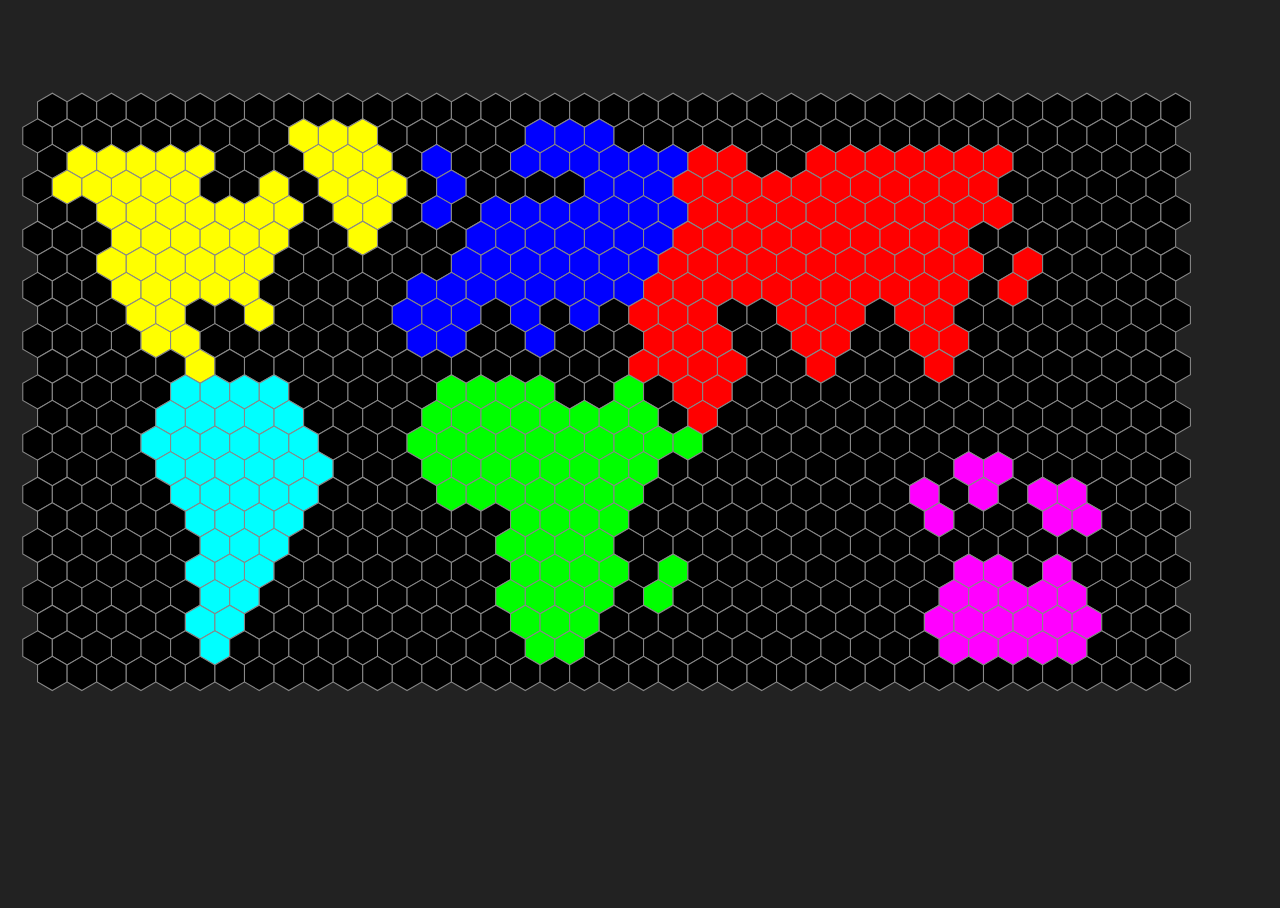
<file: frontend/room/mapeditor.html>
<!DOCTYPE html>
<html>
<head>
<meta name="viewport" content="width=device-width, user-scalable=no">
<title>Map Editor</title>
<link rel="stylesheet" class="theme" id="stylesheet-dark" href="dark.css">
<style>
html, body {
  width: 100%;
  height: 100%;
  overflow: hidden;
}
</style>
<script src="svg.js"></script>
<script>

const hexOffsetsY = [
  Math.cos(0/6 * Math.PI * 2),
  Math.cos(1/6 * Math.PI * 2),
  Math.cos(2/6 * Math.PI * 2),
  Math.cos(3/6 * Math.PI * 2),
  Math.cos(4/6 * Math.PI * 2),
  Math.cos(5/6 * Math.PI * 2),
];

const hexOffsetsX = [
  Math.sin(0/6 * Math.PI * 2),
  Math.sin(1/6 * Math.PI * 2),
  Math.sin(2/6 * Math.PI * 2),
  Math.sin(3/6 * Math.PI * 2),
  Math.sin(4/6 * Math.PI * 2),
  Math.sin(5/6 * Math.PI * 2),
];

let hexMembership = {"41":"","42":"","43":"","44":"","45":"","46":"","47":"","48":"","49":"","50":"","51":"","52":"","53":"","54":"","55":"","56":"","57":"","58":"","59":"","60":"","61":"","62":"","63":"","64":"","65":"","66":"","67":"","68":"","69":"","70":"","71":"","72":"","73":"","74":"","75":"","76":"","77":"","78":"","79":"","81":"","82":"","83":"","84":"","85":"","86":"","87":"","88":"","89":"","90":"na","91":"na","92":"na","93":"","94":"","95":"","96":"","97":"","98":"eu","99":"eu","100":"eu","101":"","102":"","103":"","104":"","105":"","106":"","107":"","108":"","109":"","110":"","111":"","112":"","113":"","114":"","115":"","116":"","117":"","118":"","119":"","121":"","122":"na","123":"na","124":"na","125":"na","126":"na","127":"","128":"","129":"","130":"na","131":"na","132":"na","133":"","134":"eu","135":"","136":"","137":"eu","138":"eu","139":"eu","140":"eu","141":"eu","142":"eu","143":"as","144":"as","145":"","146":"","147":"as","148":"as","149":"as","150":"as","151":"as","152":"as","153":"as","154":"","155":"","156":"","157":"","158":"","159":"","161":"","162":"na","163":"na","164":"na","165":"na","166":"na","167":"","168":"","169":"na","170":"","171":"na","172":"na","173":"na","174":"","175":"eu","176":"","177":"","178":"","179":"","180":"eu","181":"eu","182":"eu","183":"as","184":"as","185":"as","186":"as","187":"as","188":"as","189":"as","190":"as","191":"as","192":"as","193":"as","194":"","195":"","196":"","197":"","198":"","199":"","201":"","202":"","203":"na","204":"na","205":"na","206":"na","207":"na","208":"na","209":"na","210":"","211":"na","212":"na","213":"","214":"eu","215":"","216":"eu","217":"eu","218":"eu","219":"eu","220":"eu","221":"eu","222":"eu","223":"as","224":"as","225":"as","226":"as","227":"as","228":"as","229":"as","230":"as","231":"as","232":"as","233":"as","234":"","235":"","236":"","237":"","238":"","239":"","241":"","242":"","243":"","244":"na","245":"na","246":"na","247":"na","248":"na","249":"na","250":"","251":"","252":"na","253":"","254":"","255":"","256":"eu","257":"eu","258":"eu","259":"eu","260":"eu","261":"eu","262":"eu","263":"as","264":"as","265":"as","266":"as","267":"as","268":"as","269":"as","270":"as","271":"as","272":"as","273":"","274":"","275":"","276":"","277":"","278":"","279":"","281":"","282":"","283":"na","284":"na","285":"na","286":"na","287":"na","288":"na","289":"","290":"","291":"","292":"","293":"","294":"","295":"eu","296":"eu","297":"eu","298":"eu","299":"eu","300":"eu","301":"eu","302":"as","303":"as","304":"as","305":"as","306":"as","307":"as","308":"as","309":"as","310":"as","311":"as","312":"as","313":"","314":"as","315":"","316":"","317":"","318":"","319":"","321":"","322":"","323":"","324":"na","325":"na","326":"na","327":"na","328":"na","329":"","330":"","331":"","332":"","333":"","334":"eu","335":"eu","336":"eu","337":"eu","338":"eu","339":"eu","340":"eu","341":"eu","342":"as","343":"as","344":"as","345":"as","346":"as","347":"as","348":"as","349":"as","350":"as","351":"as","352":"as","353":"","354":"as","355":"","356":"","357":"","358":"","359":"","361":"","362":"","363":"","364":"na","365":"na","366":"","367":"","368":"na","369":"","370":"","371":"","372":"","373":"eu","374":"eu","375":"eu","376":"","377":"eu","378":"","379":"eu","380":"","381":"as","382":"as","383":"as","384":"","385":"","386":"as","387":"as","388":"as","389":"","390":"as","391":"as","392":"","393":"","394":"","395":"","396":"","397":"","398":"","399":"","401":"","402":"","403":"","404":"","405":"na","406":"na","407":"","408":"","409":"","410":"","411":"","412":"","413":"","414":"eu","415":"eu","416":"","417":"","418":"eu","419":"","420":"","421":"","422":"as","423":"as","424":"as","425":"","426":"","427":"as","428":"as","429":"","430":"","431":"as","432":"as","433":"","434":"","435":"","436":"","437":"","438":"","439":"","441":"","442":"","443":"","444":"","445":"","446":"na","447":"","448":"","449":"","450":"","451":"","452":"","453":"","454":"","455":"","456":"","457":"","458":"","459":"","460":"","461":"as","462":"as","463":"as","464":"as","465":"","466":"","467":"as","468":"","469":"","470":"","471":"as","472":"","473":"","474":"","475":"","476":"","477":"","478":"","479":"","481":"","482":"","483":"","484":"","485":"","486":"sa","487":"sa","488":"sa","489":"sa","490":"","491":"","492":"","493":"","494":"","495":"af","496":"af","497":"af","498":"af","499":"","500":"","501":"af","502":"","503":"as","504":"as","505":"","506":"","507":"","508":"","509":"","510":"","511":"","512":"","513":"","514":"","515":"","516":"","517":"","518":"","519":"","521":"","522":"","523":"","524":"","525":"sa","526":"sa","527":"sa","528":"sa","529":"sa","530":"","531":"","532":"","533":"","534":"af","535":"af","536":"af","537":"af","538":"af","539":"af","540":"af","541":"af","542":"","543":"as","544":"","545":"","546":"","547":"","548":"","549":"","550":"","551":"","552":"","553":"","554":"","555":"","556":"","557":"","558":"","559":"","561":"","562":"","563":"","564":"","565":"sa","566":"sa","567":"sa","568":"sa","569":"sa","570":"sa","571":"","572":"","573":"","574":"af","575":"af","576":"af","577":"af","578":"af","579":"af","580":"af","581":"af","582":"af","583":"af","584":"","585":"","586":"","587":"","588":"","589":"","590":"","591":"","592":"","593":"","594":"","595":"","596":"","597":"","598":"","599":"","601":"","602":"","603":"","604":"","605":"sa","606":"sa","607":"sa","608":"sa","609":"sa","610":"sa","611":"","612":"","613":"","614":"af","615":"af","616":"af","617":"af","618":"af","619":"af","620":"af","621":"af","622":"","623":"","624":"","625":"","626":"","627":"","628":"","629":"","630":"","631":"","632":"au","633":"au","634":"","635":"","636":"","637":"","638":"","639":"","641":"","642":"","643":"","644":"","645":"","646":"sa","647":"sa","648":"sa","649":"sa","650":"sa","651":"","652":"","653":"","654":"","655":"af","656":"af","657":"af","658":"af","659":"af","660":"af","661":"af","662":"","663":"","664":"","665":"","666":"","667":"","668":"","669":"","670":"","671":"au","672":"","673":"au","674":"","675":"au","676":"au","677":"","678":"","679":"","681":"","682":"","683":"","684":"","685":"","686":"sa","687":"sa","688":"sa","689":"sa","690":"","691":"","692":"","693":"","694":"","695":"","696":"","697":"af","698":"af","699":"af","700":"af","701":"","702":"","703":"","704":"","705":"","706":"","707":"","708":"","709":"","710":"","711":"au","712":"","713":"","714":"","715":"au","716":"au","717":"","718":"","719":"","721":"","722":"","723":"","724":"","725":"","726":"","727":"sa","728":"sa","729":"sa","730":"","731":"","732":"","733":"","734":"","735":"","736":"","737":"af","738":"af","739":"af","740":"af","741":"","742":"","743":"","744":"","745":"","746":"","747":"","748":"","749":"","750":"","751":"","752":"","753":"","754":"","755":"","756":"","757":"","758":"","759":"","761":"","762":"","763":"","764":"","765":"","766":"sa","767":"sa","768":"sa","769":"","770":"","771":"","772":"","773":"","774":"","775":"","776":"","777":"af","778":"af","779":"af","780":"af","781":"","782":"af","783":"","784":"","785":"","786":"","787":"","788":"","789":"","790":"","791":"","792":"au","793":"au","794":"","795":"au","796":"","797":"","798":"","799":"","801":"","802":"","803":"","804":"","805":"","806":"","807":"sa","808":"sa","809":"","810":"","811":"","812":"","813":"","814":"","815":"","816":"","817":"af","818":"af","819":"af","820":"af","821":"","822":"af","823":"","824":"","825":"","826":"","827":"","828":"","829":"","830":"","831":"","832":"au","833":"au","834":"au","835":"au","836":"au","837":"","838":"","839":"","841":"","842":"","843":"","844":"","845":"","846":"sa","847":"sa","848":"","849":"","850":"","851":"","852":"","853":"","854":"","855":"","856":"","857":"af","858":"af","859":"af","860":"","861":"","862":"","863":"","864":"","865":"","866":"","867":"","868":"","869":"","870":"","871":"au","872":"au","873":"au","874":"au","875":"au","876":"au","877":"","878":"","879":"","881":"","882":"","883":"","884":"","885":"","886":"","887":"sa","888":"","889":"","890":"","891":"","892":"","893":"","894":"","895":"","896":"","897":"","898":"af","899":"af","900":"","901":"","902":"","903":"","904":"","905":"","906":"","907":"","908":"","909":"","910":"","911":"","912":"au","913":"au","914":"au","915":"au","916":"au","917":"","918":"","919":"","921":"","922":"","923":"","924":"","925":"","926":"","927":"","928":"","929":"","930":"","931":"","932":"","933":"","934":"","935":"","936":"","937":"","938":"","939":"","940":"","941":"","942":"","943":"","944":"","945":"","946":"","947":"","948":"","949":"","950":"","951":"","952":"","953":"","954":"","955":"","956":"","957":"","958":"","959":""};

const kContinent2Color = {
  "": "black",
  "na": "#ff0",
  "sa": "#0ff",
  "eu": "#00f",
  "af": "#0f0",
  "as": "#f00",
  "au": "#f0f",
}

const kContinentAbbrs = [
  '', 'na', 'sa', 'eu', 'af', 'as', 'au'
  // '', 'as',
];

function coords2id(x, y) {
  return y * 40 + x;
}

function id2coords(i) {
  return [ i % 40, i / 40 | 0 ];
}

/*

To save the map paste this into console:

A = {}; for (let [k, v] of Array.from(document.getElementsByTagName('polygon')).map(x => [x.getAttribute('tileId'), x.getAttribute('continent')])) A[k] = v; JSON.stringify(A)

Copy the output and paste it into the "let hexMembership = " line above.  Then reload the page and paste this into console:

JSON.stringify(tiles, null, 1)

And copy-paste the output into "map.json"

*/

let tileAdjacencies = {};
let tiles = {};
window.addEventListener('load', () => {
  const s = 16;
  for (let y = 1; y < 24; ++y) {
    for (let x = 1; x < 40; ++x) {
      let id = coords2id(x, y);
      tileAdjacencies[id] = [];
      tileAdjacencies[id].push(coords2id(x + 1, y));
      tileAdjacencies[id].push(coords2id(x - 1, y));
      tileAdjacencies[id].push(coords2id(x, y + 1));
      tileAdjacencies[id].push(coords2id(x, y - 1));
      if (y % 2 === 0) {
        tileAdjacencies[id].push(coords2id(x - 1, y + 1));
        tileAdjacencies[id].push(coords2id(x - 1, y - 1));
      } else {
        tileAdjacencies[id].push(coords2id(x + 1, y + 1));
        tileAdjacencies[id].push(coords2id(x + 1, y - 1));
      }
      let hexagon = svg.polygon(
        hexOffsetsX.map(dx => (Math.sqrt(3) * (x + (y % 2) * 0.5) + dx) * s),
        hexOffsetsY.map(dy => (1.5 * y + dy) * s),
        {}
      );
      hexagon.style.stroke = '#888';
      hexagon.setAttribute('tileId', id);
      hexagon.setAttribute('tileY', y);
      hexagon.setAttribute('tileX', x);
      hexagon.addEventListener('click', (e) => {
        let i = kContinentAbbrs.indexOf(hexagon.getAttribute('continent'));
        hexagon.setAttribute('continent', kContinentAbbrs[(i + 1) % kContinentAbbrs.length]);
      });
      new MutationObserver((mutations) => {
        mutations.forEach((mutation) => {
          if (mutation.type === 'attributes') {
            let hexagon = mutation.target;
            let color = kContinent2Color[hexagon.getAttribute('continent')];
            hexagon.style.fill = color;
          }
        })
      }).observe(hexagon, {"attributes": true});
      hexagon.setAttribute('continent', hexMembership[hexagon.getAttribute('tileId')]);
      hexagon.style.fill = kContinent2Color[hexagon.getAttribute('continent')];
      hexMap.appendChild(hexagon);
    }
  }

  // Filter out ocean adjacencies
  let hexagons = Array.from(document.getElementsByTagName('polygon'));
  let ids = hexagons.map(x => parseInt(x.getAttribute('tileId')));
  let badTiles = {}
  for (let a in tileAdjacencies) {
    a = parseInt(a);
    if (!hexagons[ids.indexOf(a)].getAttribute('continent')) {
      badTiles[a] = null;
      continue;
    }
    let bad = [];
    for (let b of tileAdjacencies[a]) {
      if (!ids.includes(b)) {
        bad.push(b);
        badTiles[b] = null;
        continue;
      }
      let i = ids.indexOf(b);
      if (!hexagons[i].getAttribute('continent')) {
        badTiles[b] = null;
        bad.push(b);
      }
    }
    for (let b of bad) {
      tileAdjacencies[a].splice(tileAdjacencies[a].indexOf(b), 1);
    }
  }

  for (let a in badTiles) {
    delete tileAdjacencies[a];
  }

  for (let id in tileAdjacencies) {
    id = parseInt(id)
    let hexagon = hexagons[ids.indexOf(id)];
    let c = hexagon.getAttribute('continent');
    if (!c || !(c in kContinent2Color)) {
      continue;
    }
    tiles[id] = {
      "id": id,
      "adjacencies": tileAdjacencies[id],
      "x": id2coords(id)[0],
      "y": id2coords(id)[1],
      "homeContinent": c.toUpperCase(),
      "income": 1,
    }
  }
});
</script>
</head>
<body>

<div id='mapDiv' style="display: block; width: 100%; height: 100%; position:relative;">
<svg id="hexMap" style="position:absolute; left:0; top:0; width:100%; height:100%;" viewBox="0 0 1200 700"></svg>
</div>
</body>
</html>
</file>
<file: frontend/room/dark.css>
body {
  color: white;
  background-color: #222;
}

#statusBarDiv {
  color: white;
  background-color: #222;
  border-bottom: 1px solid #888;
}

#mainTable > tbody > tr:nth-child(2n) {
  background-color: #222;
}

#endOfGameTable > tbody > tr > td {
  padding: 0.2em;
}

#lobbyDiv {
  color: white;
  background-color: #222;
}

.tab-on {
  font-weight: bold;
  background-color: #222;
  border-top: none;
}

.tab-off {
  border-top: solid white 1px;
  background-color: #111;
}

.tab-off:hover {
  background-color: #222;
}

.piece-circle {
  fill: white;
}

.button {
  color: black;
  background-color: hsl(50, 100%, 45%);
  cursor: pointer;
}

.button:hover {
  background-color: hsl(50, 100%, 60%);
}

.button.disabled-button {
  background-color: #aaa;
  cursor: default;
}

#popupDivBackground {
  background-color: black;
  opacity: 0.5;
}

.popup {
  color: white;
  background-color: #222;
  border: solid #888 1px;
}

.nationRect {
  stroke: #888;
  fill: #333;
}

text {
  fill: white;
}

.column-NA {
  color: #e08060;
}
.column-SA {
  color: #6080ff;
}
.column-EU {
  color: #e0e060;
}
.column-AF {
  color: #60ff60;
}
.column-AS {
  color: #60ffff;
}
.column-AU {
  color: #ff60ff;
}

.unclickable-svg {
  fill: white;
}

.clickable-svg {
  cursor: pointer;
  fill: hsl(50, 100%, 45%);
}

.clickable-svg:hover {
  fill: hsl(50, 100%, 60%);
}

input[type=number] {
  border: 1px solid #888;
  color: white;
  background-color: #111;
}

hr {
  margin: 1em;
  border: none;
  border-bottom: 1px solid #888;
}

#presidentDiv {
  background-color:#444;
}

.toast {
  background-color: black;
  color: white;
  box-shadow: 0 0 0.25em white;
}
</file>
